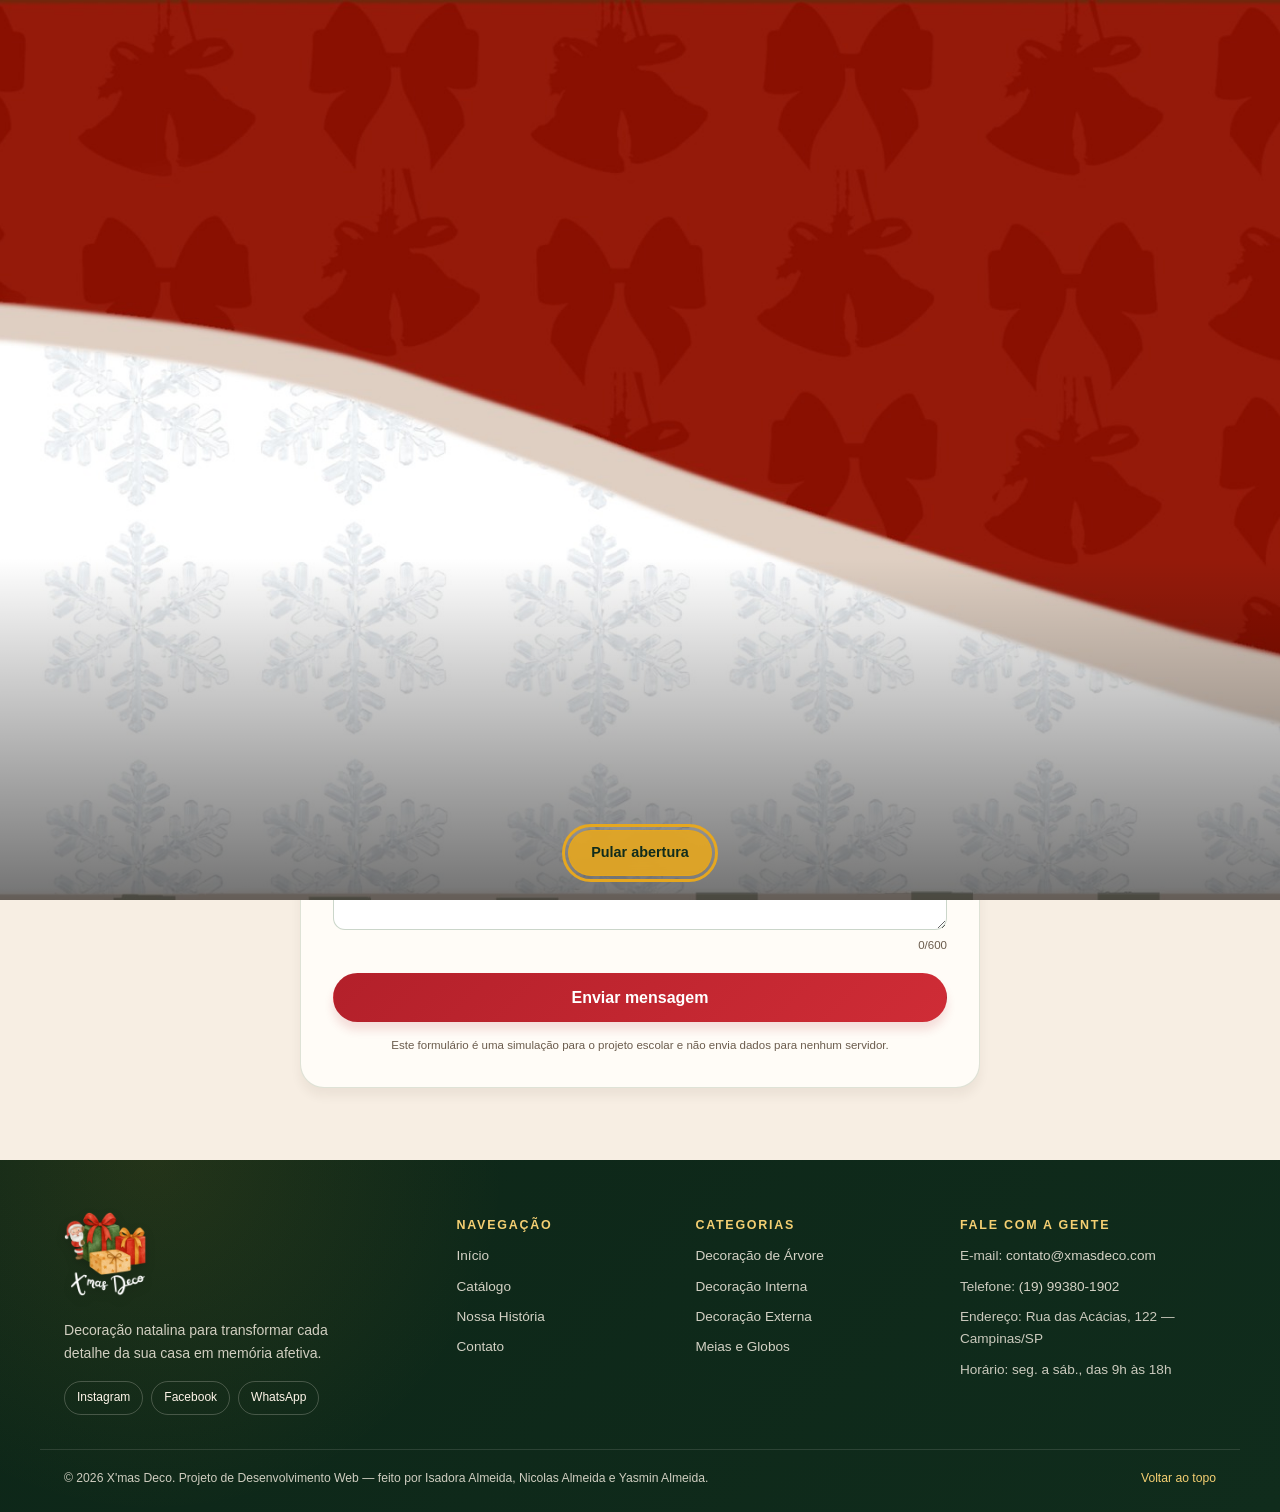
<file: html/contato.html>
<!DOCTYPE html>
<html lang="pt-BR">
<head>
    <meta charset="UTF-8">
    <meta name="viewport" content="width=device-width, initial-scale=1.0">
    <meta name="description" content="Fale com a X'mas Deco: envie uma mensagem sobre nossos produtos de decoração natalina.">
    <meta name="theme-color" content="#476c40">
    <title>Contato | X'mas Deco</title>
    <link rel="icon" href="../img/logo.png" type="image/png">
    <link rel="stylesheet" href="../css/style.css">
    <link rel="stylesheet" href="../css/responsividade.css">

    <noscript><style>.intro-video { display: none !important; }</style></noscript>
</head>

<body class="pagina-interna">

    <!-- Abertura em vídeo: cobre a tela inteira em qualquer dispositivo -->
    <div class="intro-video" id="introVideo" role="dialog" aria-modal="true" aria-label="Abertura de Natal">
        <video class="intro-video-midia" id="introVideoMidia" playsinline muted preload="auto" poster="../img/fundocontainerpropaganda.png">
            <source src="../video-entrada/animacaopapainoel.mp4" type="video/mp4">
        </video>
        <div class="intro-video-controles">
            <button class="intro-video-pular" id="introVideoPular" type="button">Pular abertura</button>
        </div>
    </div>


    <a class="link-pular" href="#conteudo">Pular para o conteúdo</a>

    <header class="site-nav" id="topo">
        <div class="top-bar">
            <div class="top-bar-conteudo">
                <span class="top-frase">Decoração natalina artesanal desde 2014</span>
                <span class="contador-natal" id="contadorNatal">Carregando contador...</span>
            </div>
        </div>

        <nav class="nav-container" aria-label="Navegação principal">
            <a class="logo-link" href="index.html" aria-label="X'mas Deco — início">
                <img src="../img/logo.png" alt="Logo da X'mas Deco" class="logo">
            </a>

            <button class="nav-toggle" type="button" aria-expanded="false" aria-controls="menuPrincipal" aria-label="Abrir menu">
                <span></span><span></span><span></span>
            </button>

            <div class="nav-links" id="menuPrincipal">
                <a href="index.html">Início</a>
                <a href="index.html#catalogo">Catálogo</a>
                <a href="index.html#sobre">Nossa História</a>
                <a href="contato.html">Contato</a>
            </div>

            <form class="search-form" id="searchForm" role="search" action="#" method="get">
                <label class="sr-only" for="searchInput">Pesquisar produtos</label>
                <input type="search" id="searchInput" name="termo" placeholder="Pesquisar produtos..." autocomplete="off">
                <button type="submit" aria-label="Buscar produtos">
                    <svg width="18" height="18" viewBox="0 0 24 24" fill="none" stroke="currentColor" stroke-width="2" stroke-linecap="round" aria-hidden="true"><circle cx="11" cy="11" r="7"></circle><line x1="16.5" y1="16.5" x2="21" y2="21"></line></svg>
                </button>
            </form>

            <div class="nav-acoes">
                <button class="icone-nav carrinho-botao" id="btnCarrinho" type="button" aria-label="Abrir carrinho - 0 item(ns)">
                    <svg width="18" height="18" viewBox="0 0 24 24" fill="none" stroke="currentColor" stroke-width="2" stroke-linecap="round" stroke-linejoin="round" aria-hidden="true"><circle cx="9" cy="20" r="1.5"></circle><circle cx="18" cy="20" r="1.5"></circle><path d="M2 3h3l2.6 12.5a1.5 1.5 0 0 0 1.5 1.2h8.9a1.5 1.5 0 0 0 1.5-1.2L21.5 7H6"></path></svg>
                    <span class="carrinho-contador" data-carrinho-contador>0</span>
                </button>
            </div>
        </nav>
    </header>

    <main id="conteudo">
        <section class="secao secao-contato" aria-labelledby="tituloContato">
            <div class="contato-unico">
                <h1 class="titulo-pagina">Contato</h1>
                <p class="secao-descricao" style="text-align:center;margin-bottom:28px">Entre em contato conosco para mais informações sobre nossos produtos e serviços de decoração natalina.</p>

                <div class="card-formulario">
                    <h2 id="tituloContato">Envie uma mensagem</h2>
                    <p class="form-intro">Os campos marcados com <span class="obrigatorio" aria-hidden="true">*</span> são obrigatórios.</p>

                    <form id="formContato" novalidate>
                        <div class="campo">
                            <label for="nome">Nome <span class="obrigatorio" aria-hidden="true">*</span></label>
                            <input type="text" id="nome" name="nome" placeholder="Como podemos chamar você?" autocomplete="name" required>
                            <span class="mensagem-erro" data-erro-para="nome" role="alert"></span>
                        </div>

                        <div class="campo-duplo">
                            <div class="campo">
                                <label for="email">E-mail <span class="obrigatorio" aria-hidden="true">*</span></label>
                                <input type="email" id="email" name="email" placeholder="nome@exemplo.com" autocomplete="email" required>
                                <span class="mensagem-erro" data-erro-para="email" role="alert"></span>
                            </div>

                            <div class="campo">
                                <label for="telefone">Telefone <span class="opcional">(opcional)</span></label>
                                <input type="tel" id="telefone" name="telefone" placeholder="(19) 99999-9999" autocomplete="tel">
                                <span class="mensagem-erro" data-erro-para="telefone" role="alert"></span>
                            </div>
                        </div>

                        <div class="campo">
                            <label for="assunto">Assunto <span class="obrigatorio" aria-hidden="true">*</span></label>
                            <select id="assunto" name="assunto" required>
                                <option value="">Escolha um assunto</option>
                                <option value="duvida">Dúvida sobre um produto</option>
                                <option value="pedido">Acompanhar pedido</option>
                                <option value="orcamento">Orçamento para decoração</option>
                                <option value="troca">Troca ou devolução</option>
                                <option value="parceria">Parceria ou revenda</option>
                                <option value="outro">Outro assunto</option>
                            </select>
                            <span class="mensagem-erro" data-erro-para="assunto" role="alert"></span>
                        </div>

                        <div class="campo">
                            <label for="mensagem">Mensagem <span class="obrigatorio" aria-hidden="true">*</span></label>
                            <textarea id="mensagem" name="mensagem" rows="6" maxlength="600" placeholder="Conte para a gente o que você precisa..." required></textarea>
                            <div class="campo-rodape">
                                <span class="mensagem-erro" data-erro-para="mensagem" role="alert"></span>
                                <span class="contador-caracteres" id="contadorMensagem">0/600</span>
                            </div>
                        </div>

                        <button class="btn btn-primario btn-bloco btn-grande" type="submit">Enviar mensagem</button>

                        <div class="form-retorno" id="formRetorno" role="status" aria-live="polite"></div>
                        <p class="form-aviso">Este formulário é uma simulação para o projeto escolar e não envia dados para nenhum servidor.</p>
                    </form>
                </div>
            </div>
        </section>
    </main>

    <footer class="site-footer">
        <div class="footer-grid">
            <div class="footer-marca">
                <img src="../img/logo.png" alt="Logo da X'mas Deco" class="footer-logo">
                <p>Decoração natalina para transformar cada detalhe da sua casa em memória afetiva.</p>
                <div class="footer-social">
                    <a href="https://www.instagram.com/xmasdeco" target="_blank" rel="noopener" aria-label="Instagram da X'mas Deco">Instagram</a>
                    <a href="https://www.facebook.com/xmasdeco" target="_blank" rel="noopener" aria-label="Facebook da X'mas Deco">Facebook</a>
                    <a aria-label="WhatsApp da X'mas Deco">WhatsApp</a>
                </div>
            </div>

            <div class="footer-col">
                <h3>Navegação</h3>
                <ul>
                    <li><a href="index.html">Início</a></li>
                    <li><a href="index.html#catalogo">Catálogo</a></li>
                    <li><a href="index.html#sobre">Nossa História</a></li>
                    <li><a href="contato.html">Contato</a></li>
                </ul>
            </div>

            <div class="footer-col">
                <h3>Categorias</h3>
                <ul>
                    <li><a href="decoarvore.html">Decoração de Árvore</a></li>
                    <li><a href="interno.html">Decoração Interna</a></li>
                    <li><a href="externo.html">Decoração Externa</a></li>
                    <li><a href="meias-e-globos.html">Meias e Globos</a></li>
                </ul>
            </div>

            <div class="footer-col">
                <h3>Fale com a gente</h3>
                <ul class="footer-contato">
                    <li>E-mail: <a href="mailto:contato@xmasdeco.com">contato@xmasdeco.com</a></li>
                    <li>Telefone: <a href="tel:+5519993801902">(19) 99380-1902</a></li>
                    <li>Endereço: Rua das Acácias, 122 — Campinas/SP</li>
                    <li>Horário: seg. a sáb., das 9h às 18h</li>
                </ul>
            </div>
        </div>

        <div class="footer-base">
            <p>© <span data-ano>2026</span> X'mas Deco. Projeto de Desenvolvimento Web — feito por Isadora Almeida, Nicolas Almeida e Yasmin Almeida.</p>
            <p><a href="#topo">Voltar ao topo</a></p>
        </div>
    </footer>

    <div class="music-controls" aria-label="Controles de música">
        <button id="btnTocar" class="music-button" type="button" aria-label="Tocar música" title="Tocar música">▶</button>
        <button id="btnParar" class="music-button" type="button" aria-label="Parar música" title="Parar música">■</button>
    </div>

    <button id="btnInicio" class="voltar-inicio" type="button" aria-label="Voltar ao início" title="Voltar ao topo">↑</button>

    <audio id="musicaNatal" loop preload="none">
        <source src="../audio/snowmansia.mp3" type="audio/mpeg">
        Seu navegador não suporta áudio.
    </audio>

    <script src="../js/produtos.js"></script>
    <script src="../js/catalogo.js"></script>
    <script src="../js/script.js"></script>
</body>
</html>
</file>
<file: css/style.css>
/* =========================================================================
   X'MAS DECO — ESTILOS GERAIS
   -------------------------------------------------------------------------
   Organização:
   1. Variáveis e base          7. Produtos
   2. Utilitários               8. Carrossel de ofertas
   3. Topo e navegação          9. Páginas internas
   4. Botões                   10. Sobre, ofertas, contato e créditos
   5. Carrossel principal      11. Carrinho, modal e aviso
   6. Categorias               12. Rodapé e animações
   ========================================================================= */

/* ============================ 1. VARIÁVEIS E BASE ============================ */

:root {
    --verde-oliva-escura: #476c40;
    --verde-escuro: #1c4115;
    --verde-profundo: #102c1c;
    --verde: #0a7a19;
    --vermelho-natal: #b3202a;
    --vermelho-escuro: #8f1720;
    --dourado: #e6a71f;
    --dourado-claro: #f4cf72;
    --creme: #fff6ea;
    --creme-2: #f7eee3;
    --branco: #ffffff;
    --texto: #302820;
    --texto-suave: #6b5c4d;
    --borda: rgba(71, 108, 64, 0.18);
    --sombra-suave: 0 8px 11px rgba(45, 34, 22,0.06);
    --sombra-media: 0 14px 20px rgba(45, 34, 22,0.09);
    --sombra-forte: 0 24px 35px rgba(16, 44, 28,0.14);
    --raio: 14px;
    --raio-grande: 24px;
    --transicao: 0.3s cubic-bezier(0.22, 0.61, 0.36, 1);
    --fonte-titulo: Georgia, "Times New Roman", serif;
    --fonte-texto: "Segoe UI", Arial, Helvetica, sans-serif;
}

*,
*::before,
*::after {
    box-sizing: border-box;
}

html {
    scroll-behavior: smooth;
    -webkit-text-size-adjust: 100%;
}

body {
    min-height: 100vh;
    margin: 0;
    color: var(--texto);
    background-color: var(--creme-2);
    background-image: url("../img/fundohome.png");
    background-size: cover;
    background-position: center;
    background-attachment: fixed;
    background-repeat: no-repeat;
    font-family: var(--fonte-texto);
    font-size: 16px;
    line-height: 1.65;
    overflow-x: hidden;
}

body.sem-scroll {
    overflow: hidden;
}

h1, h2, h3, h4 {
    font-family: var(--fonte-titulo);
    line-height: 1.2;
    color: var(--verde-profundo);
}

p {
    margin: 0 0 1rem;
}

a {
    color: var(--verde-oliva-escura);
    text-underline-offset: 3px;
}

img {
    max-width: 100%;
}

button,
input,
select,
textarea {
    font: inherit;
}

button {
    cursor: pointer;
}

::selection {
    background: var(--dourado);
    color: var(--verde-profundo);
}

:focus-visible {
    outline: 3px solid var(--dourado);
    outline-offset: 3px;
}

/* ============================ 2. UTILITÁRIOS ============================ */

.sr-only {
    position: absolute;
    width: 1px;
    height: 1px;
    padding: 0;
    margin: -1px;
    overflow: hidden;
    clip: rect(0, 0, 0, 0);
    white-space: nowrap;
    border: 0;
}

.link-pular {
    position: absolute;
    top: -60px;
    left: 16px;
    z-index: 999;
    padding: 10px 18px;
    border-radius: 0 0 8px 8px;
    background: var(--dourado);
    color: var(--verde-profundo);
    font-weight: 700;
    text-decoration: none;
    transition: top var(--transicao);
}

.link-pular:focus {
    top: 0;
}

.centro {
    text-align: center;
}

.secao {
    width: min(1200px, 100%);
    margin: 0 auto;
    padding: 72px 24px;
}

.secao-cabecalho {
    max-width: 680px;
    margin: 0 auto 42px;
    text-align: center;
}

.secao-sobretitulo {
    display: inline-block;
    margin-bottom: 10px;
    color: var(--vermelho-natal);
    font-size: 0.78rem;
    font-weight: 800;
    letter-spacing: 0.18em;
    text-transform: uppercase;
}

.secao-titulo {
    position: relative;
    margin: 0 0 14px;
    font-size: clamp(1.8rem, 3.2vw, 2.6rem);
    letter-spacing: -0.01em;
}

.secao-titulo::after {
    content: "";
    display: block;
    width: 64px;
    height: 4px;
    margin: 16px auto 0;
    border-radius: 99px;
    background: linear-gradient(90deg, var(--dourado), var(--vermelho-natal));
}

.secao-cabecalho .secao-titulo::after {
    margin-inline: auto;
}

.secao-descricao {
    margin: 0;
    color: var(--texto-suave);
    font-size: 1.05rem;
}

/* Revelação suave ao rolar */
.revelar {
    opacity: 0;
    transform: translateY(26px);
    transition: opacity 0.75s ease, transform 0.75s cubic-bezier(0.22, 0.61, 0.36, 1);
    will-change: opacity, transform;
}

.revelar.visivel {
    opacity: 1;
    transform: none;
}

/* ============================ 3. TOPO E NAVEGAÇÃO ============================ */

.top-bar {
    background: linear-gradient(90deg, var(--verde-profundo), var(--verde-escuro), var(--verde-profundo));
    color: var(--creme);
    font-size: 0.82rem;
}

.top-bar-conteudo {
    display: flex;
    align-items: center;
    justify-content: space-between;
    gap: 16px;
    width: min(1400px, 100%);
    margin: 0 auto;
    padding: 7px 24px;
}

.top-frase {
    letter-spacing: 0.03em;
    opacity: 0.9;
}

.contador-natal {
    color: var(--dourado-claro);
    font-weight: 700;
    white-space: nowrap;
}

.site-nav {
    position: sticky;
    top: 0;
    z-index: 60;
    width: 100%;
    background: linear-gradient(120deg, #3f6239 0%, var(--verde-oliva-escura) 45%, #355631 100%);
    box-shadow: 0 3px 7px rgba(16, 44, 28,0.09);
    transition: box-shadow var(--transicao), background var(--transicao);
}

.site-nav.rolada {
    box-shadow: 0 10px 14px rgba(16, 44, 28,0.17);
}

.nav-container {
    display: flex;
    align-items: center;
    justify-content: space-between;
    gap: 18px;
    width: min(1400px, 100%);
    min-height: 78px;
    margin: 0 auto;
    padding: 8px 24px;
}

.logo-link {
    display: flex;
    flex: 0 0 auto;
    align-items: center;
    transition: transform var(--transicao);
}

.logo-link:hover {
    transform: rotate(-2deg) scale(1.04);
}

.logo {
    display: block;
    width: 66px;
    height: auto;
    filter: drop-shadow(0 3px 3px rgba(0, 0, 0,0.12));
}

.nav-toggle {
    display: none;
    width: 44px;
    height: 44px;
    padding: 11px;
    border: 1px solid rgba(255, 246, 234, 0.35);
    border-radius: 10px;
    background: transparent;
    color: var(--creme);
}

.nav-toggle span {
    display: block;
    width: 100%;
    height: 2px;
    margin: 4px 0;
    border-radius: 99px;
    background: currentColor;
    transition: transform var(--transicao), opacity var(--transicao);
}

.nav-toggle.aberto span:nth-child(1) {
    transform: translateY(6px) rotate(45deg);
}

.nav-toggle.aberto span:nth-child(2) {
    opacity: 0;
}

.nav-toggle.aberto span:nth-child(3) {
    transform: translateY(-6px) rotate(-45deg);
}

.nav-links {
    display: flex;
    align-items: center;
    justify-content: center;
    flex-wrap: wrap;
    gap: 2px;
}

.nav-links a {
    position: relative;
    padding: 9px 12px;
    border-radius: 8px;
    color: var(--creme);
    font-size: 0.98rem;
    font-weight: 600;
    text-decoration: none;
    transition: color var(--transicao), background var(--transicao);
}

.nav-links a::after {
    content: "";
    position: absolute;
    left: 12px;
    right: 12px;
    bottom: 4px;
    height: 2px;
    border-radius: 99px;
    background: var(--dourado);
    transform: scaleX(0);
    transform-origin: center;
    transition: transform var(--transicao);
}

/* CORREÇÃO (guia, seção 14): o destaque da navbar só aparece com o mouse
   realmente sobre o link. No xmas-deco a classe .ativo (aplicada pelo JS ao
   link da página atual) e o :focus-visible compartilhavam este estilo, e por
   isso o botão ficava "em hover" sem o cursor. Agora só :hover (em
   dispositivos com mouse) ativa o efeito; o foco por teclado usa apenas o
   contorno padrão. */
@media (hover: hover) and (pointer: fine) {
    .nav-links a:hover {
        color: var(--branco);
        background: rgba(255, 255, 255, 0.08);
    }

    .nav-links a:hover::after {
        transform: scaleX(1);
    }
}

.search-form {
    display: flex;
    flex: 0 1 270px;
    align-items: center;
    gap: 6px;
    min-width: 0;
}

.search-form input {
    width: 100%;
    min-width: 0;
    padding: 9px 13px;
    border: 1px solid rgba(255, 246, 234, 0.55);
    border-radius: 99px;
    background: rgba(255, 246, 234, 0.96);
    color: var(--texto);
    font-size: 0.9rem;
    transition: box-shadow var(--transicao), border-color var(--transicao);
}

.search-form input:focus {
    border-color: var(--dourado);
    outline: none;
    box-shadow: 0 0 0 3px rgba(230, 167, 31, 0.35);
}

.search-form button {
    display: grid;
    flex: 0 0 auto;
    width: 38px;
    height: 38px;
    place-items: center;
    border: 1px solid rgba(255, 255, 255, 0.25);
    border-radius: 50%;
    background: var(--verde-profundo);
    color: var(--creme);
    font-size: 0.95rem;
    transition: background var(--transicao), transform var(--transicao);
}

.search-form button:hover {
    background: var(--vermelho-natal);
    transform: scale(1.06);
}

.nav-acoes {
    display: flex;
    flex: 0 0 auto;
    align-items: center;
    gap: 8px;
}

.icone-nav {
    position: relative;
    display: inline-flex;
    align-items: center;
    gap: 6px;
    min-height: 40px;
    padding: 7px 12px;
    border: 1px solid rgba(255, 246, 234, 0.3);
    border-radius: 99px;
    background: rgba(255, 255, 255, 0.08);
    color: var(--creme);
    font-size: 0.82rem;
    font-weight: 600;
    transition: background var(--transicao), transform var(--transicao), border-color var(--transicao);
}

.icone-nav:hover {
    background: rgba(255, 255, 255, 0.18);
    border-color: var(--dourado);
    transform: translateY(-2px);
}

.icone-nav.ativo {
    background: rgba(230, 167, 31, 0.22);
    border-color: var(--dourado);
}

.carrinho-botao {
    padding-inline: 13px;
    font-size: 1.05rem;
}

.carrinho-contador {
    display: grid;
    min-width: 22px;
    height: 22px;
    padding: 0 5px;
    place-items: center;
    border-radius: 99px;
    background: var(--vermelho-natal);
    color: var(--branco);
    font-size: 0.72rem;
    font-weight: 800;
    line-height: 1;
}

.carrinho-botao.pulsar {
    animation: pulsarCarrinho 0.55s ease;
}

/* ============================ 4. BOTÕES ============================ */

.btn {
    display: inline-flex;
    align-items: center;
    justify-content: center;
    gap: 8px;
    padding: 11px 20px;
    border: 1px solid transparent;
    border-radius: 99px;
    font-size: 0.94rem;
    font-weight: 700;
    line-height: 1.2;
    text-align: center;
    text-decoration: none;
    cursor: pointer;
    transition: background var(--transicao), color var(--transicao), transform var(--transicao), box-shadow var(--transicao), border-color var(--transicao);
}

.btn:hover {
    transform: translateY(-2px);
}

.btn:active {
    transform: translateY(0) scale(0.99);
}

.btn-primario {
    background: linear-gradient(135deg, var(--vermelho-natal), #cf2c36);
    color: var(--branco);
    box-shadow: 0 8px 10px rgba(179, 32, 42,0.14);
}

.btn-primario:hover {
    background: linear-gradient(135deg, var(--vermelho-escuro), var(--vermelho-natal));
    box-shadow: 0 12px 13px rgba(179, 32, 42,0.18);
}

.btn-fantasma {
    border-color: var(--verde-oliva-escura);
    background: transparent;
    color: var(--verde-profundo);
}

.btn-fantasma:hover {
    background: var(--verde-oliva-escura);
    color: var(--creme);
}

.btn-claro {
    background: var(--creme);
    color: var(--verde-profundo);
    box-shadow: 0 8px 10px rgba(0, 0, 0,0.09);
}

.btn-claro:hover {
    background: var(--dourado);
    color: var(--verde-profundo);
}

.btn-grande {
    padding: 14px 28px;
    font-size: 1rem;
}

.btn-bloco {
    width: 100%;
}

/* ============================ 5. CARROSSEL PRINCIPAL ============================ */

.banner-carousel-container {
    position: relative;
    isolation: isolate;
    width: 100%;
    min-height: 540px;
    overflow: hidden;
    background: var(--verde-profundo);
}

.fundo-fixo {
    position: absolute;
    inset: 0;
    z-index: 0;
    background-image: url("../img/fundocontainerpropaganda.png");
    background-size: cover;
    background-position: center;
    background-repeat: no-repeat;
    pointer-events: none;
}

.fundo-fixo::after {
    content: "";
    position: absolute;
    inset: 0;
    background:
        radial-gradient(circle at 50% 45%, rgba(255, 255, 255, 0.3), transparent 60%),
        linear-gradient(180deg, rgba(16, 44, 28, 0.08), rgba(16, 44, 28, 0.22));
}

.carousel-track {
    position: relative;
    z-index: 1;
    display: flex;
    width: 100%;
    min-height: 540px;
    overflow-x: auto;
    overflow-y: hidden;
    scroll-snap-type: x mandatory;
    scroll-behavior: smooth;
    scrollbar-width: none;
    -webkit-overflow-scrolling: touch;
}

.carousel-track::-webkit-scrollbar {
    display: none;
}

.carousel-slide {
    position: relative;
    display: flex;
    flex: 0 0 100%;
    min-width: 100%;
    min-height: 540px;
    align-items: center;
    justify-content: center;
    overflow: hidden;
    scroll-snap-align: start;
}

.slide-content {
    position: relative;
    z-index: 2;
    display: flex;
    align-items: center;
    justify-content: center;
    width: 100%;
    min-height: 540px;
    padding: 18px 70px;
}

.imagem-parallax {
    position: relative;
    z-index: 3;
    display: flex;
    width: 100%;
    align-items: center;
    justify-content: center;
    will-change: transform;
}

.santa-img {
    display: block;
    width: min(880px, 90%);
    height: auto;
    object-fit: contain;
    filter: drop-shadow(0 18px 32px rgba(45, 20, 12, 0.18));
}

.botao-seta {
    position: absolute;
    top: 50%;
    z-index: 7;
    display: grid;
    width: 48px;
    height: 48px;
    place-items: center;
    transform: translateY(-50%);
    border: 1px solid rgba(255, 255, 255, 0.35);
    border-radius: 50%;
    background: rgba(28, 65, 21, 0.86);
    color: var(--creme);
    font-size: 1.7rem;
    line-height: 1;
    cursor: pointer;
    backdrop-filter: blur(4px);
    transition: background var(--transicao), transform var(--transicao);
}

.botao-seta:hover {
    background: var(--vermelho-natal);
    transform: translateY(-50%) scale(1.08);
}

.prev-btn {
    left: 18px;
}

.next-btn {
    right: 18px;
}

.hero-dots {
    bottom: 18px;
}

.carrossel-dots {
    position: absolute;
    left: 50%;
    bottom: 14px;
    z-index: 8;
    display: flex;
    gap: 9px;
    transform: translateX(-50%);
}

.dot {
    width: 11px;
    height: 11px;
    padding: 0;
    border: 1px solid rgba(255, 255, 255, 0.65);
    border-radius: 50%;
    background: rgba(255, 255, 255, 0.4);
    cursor: pointer;
    transition: background var(--transicao), transform var(--transicao);
}

.dot.active {
    background: var(--dourado);
    border-color: var(--dourado);
    transform: scale(1.25);
}

/* --- Neve dentro do carrossel --- */

#neve-carrossel {
    position: absolute;
    inset: 0;
    z-index: 5;
    overflow: hidden;
    opacity: 0;
    pointer-events: none;
    transition: opacity 0.45s ease;
}

#neve-carrossel.ativa {
    opacity: 1;
}

.floco-neve {
    position: absolute;
    top: -30px;
    color: #ffffff;
    line-height: 1;
    text-shadow: 0 0 8px rgba(255, 255, 255, 0.75);
    pointer-events: none;
    user-select: none;
    animation-name: quedaNeve;
    animation-timing-function: linear;
    animation-fill-mode: forwards;
}

/* ============================ 6. CATEGORIAS ============================ */

.faixa-vantagens {
    background: linear-gradient(90deg, var(--verde-profundo), var(--verde-escuro));
    color: var(--creme);
}

.vantagens-grid {
    display: grid;
    grid-template-columns: repeat(4, minmax(0, 1fr));
    gap: 0;
    width: min(1200px, 100%);
    margin: 0 auto;
    padding: 22px 24px;
}

.vantagem {
    display: flex;
    align-items: center;
    gap: 14px;
    padding: 12px 22px;
    border-right: 1px solid rgba(255, 246, 234, 0.16);
}

.vantagem:last-child {
    border-right: 0;
}

.vantagem-icone {
    display: grid;
    flex: 0 0 auto;
    width: 46px;
    height: 46px;
    place-items: center;
    border-radius: 50%;
    background: rgba(230, 167, 31, 0.16);
    font-size: 1.4rem;
}

.vantagem h2 {
    margin: 0 0 2px;
    color: var(--creme);
    font-family: var(--fonte-texto);
    font-size: 0.95rem;
}

.vantagem p {
    margin: 0;
    color: rgba(255, 246, 234, 0.72);
    font-size: 0.8rem;
}

.secao-categorias {
    padding-bottom: 40px;
}

.grade-categorias {
    display: grid;
    grid-template-columns: repeat(5, minmax(0, 1fr));
    gap: 22px;
}

.botao-categoria {
    display: flex;
    flex-direction: column;
    align-items: center;
    padding: 14px 14px 20px;
    border: 1px solid var(--borda);
    border-radius: var(--raio-grande);
    background: rgba(255, 252, 247, 0.94);
    text-align: center;
    text-decoration: none;
    box-shadow: 0 6px 9px rgba(45, 34, 22,0.04);
    transition: transform var(--transicao), box-shadow var(--transicao), border-color var(--transicao);
}

.botao-categoria:hover {
    border-color: rgba(230, 167, 31, 0.7);
    box-shadow: var(--sombra-media);
    transform: translateY(-7px);
}

.categoria-figura {
    display: block;
    width: 100%;
    height: 210px;
    margin-bottom: 14px;
    overflow: hidden;
    border-radius: calc(var(--raio-grande) - 7px);
    background: radial-gradient(circle at 50% 30%, #fffdf8, #eadfce);
}

.categoria-figura img {
    display: block;
    width: 100%;
    height: 100%;
    object-fit: cover;
    object-position: center top;
    transition: transform 0.7s cubic-bezier(0.22, 0.61, 0.36, 1);
}

.botao-categoria:hover .categoria-figura img {
    transform: scale(1.07);
}

.titulo-secao {
    display: block;
    margin: 0 0 4px;
    color: var(--verde-profundo);
    font-family: var(--fonte-titulo);
    font-size: 1.02rem;
    font-weight: 700;
    line-height: 1.3;
}

.botao-categoria .titulo-secao::before,
.botao-categoria .titulo-secao::after {
    content: none;
}

.categoria-contagem {
    color: var(--texto-suave);
    font-size: 0.76rem;
    letter-spacing: 0.05em;
    text-transform: uppercase;
}

/* ============================ 7. PRODUTOS ============================ */

.secao-destaques {
    padding-top: 40px;
}

.catalogo-grid {
    display: grid;
    grid-template-columns: repeat(auto-fill, minmax(225px, 1fr));
    gap: 22px;
    width: 100%;
}

.card-produto {
    position: relative;
    display: flex;
    flex-direction: column;
    overflow: hidden;
    border: 1px solid var(--borda);
    border-radius: var(--raio-grande);
    background: #fffcf7;
    box-shadow: 0 5px 8px rgba(45, 34, 22,0.04);
    cursor: pointer;
    transition: transform var(--transicao), box-shadow var(--transicao), border-color var(--transicao);
}

.card-produto:hover,
.card-produto:focus-visible {
    border-color: rgba(230, 167, 31, 0.7);
    box-shadow: var(--sombra-media);
    transform: translateY(-6px);
}

.produto-figura {
    position: relative;
    display: grid;
    height: 200px;
    padding: 14px;
    place-items: center;
    overflow: hidden;
    background: radial-gradient(circle at 50% 35%, #fffefb, #f1e7d8);
}

.produto-img {
    display: block;
    width: 100%;
    height: 100%;
    object-fit: contain;
    transition: transform 0.6s cubic-bezier(0.22, 0.61, 0.36, 1);
}

.card-produto:hover .produto-img {
    transform: scale(1.06);
}

.selo {
    position: absolute;
    top: 12px;
    left: 12px;
    z-index: 2;
    padding: 4px 10px;
    border-radius: 99px;
    color: var(--branco);
    font-size: 0.68rem;
    font-weight: 800;
    letter-spacing: 0.06em;
    text-transform: uppercase;
    box-shadow: 0 4px 5px rgba(0, 0, 0,0.07);
}

.selo-promocao {
    background: var(--vermelho-natal);
}

.selo-destaque {
    background: var(--verde-oliva-escura);
}

.produto-info {
    display: flex;
    flex: 1;
    flex-direction: column;
    gap: 6px;
    padding: 16px 16px 18px;
    text-align: center;
}

.produto-categoria {
    color: var(--texto-suave);
    font-size: 0.68rem;
    font-weight: 700;
    letter-spacing: 0.12em;
    text-transform: uppercase;
}

.produto-nome {
    margin: 0;
    color: var(--verde-profundo);
    font-family: var(--fonte-titulo);
    font-size: 1.02rem;
    line-height: 1.3;
}

.produto-preco {
    margin: 2px 0 4px;
    color: var(--vermelho-natal);
    font-size: 1.14rem;
    font-weight: 800;
}

.produto-preco s {
    margin-right: 5px;
    color: #9a8b7c;
    font-size: 0.82rem;
    font-weight: 500;
}

.btn-comprar {
    margin-top: auto;
    padding: 10px 14px;
    border: 1px solid var(--verde-oliva-escura);
    border-radius: 99px;
    background: transparent;
    color: var(--verde-profundo);
    font-size: 0.85rem;
    font-weight: 700;
    transition: background var(--transicao), color var(--transicao), transform var(--transicao);
}

.btn-comprar:hover {
    background: var(--verde-oliva-escura);
    color: var(--creme);
    transform: translateY(-2px);
}

.mensagem-sem-produtos {
    grid-column: 1 / -1;
    padding: 60px 20px;
    border: 1px dashed var(--borda);
    border-radius: var(--raio-grande);
    background: rgba(255, 252, 247, 0.8);
    text-align: center;
}

.mensagem-sem-produtos h2 {
    margin: 0 0 6px;
    font-size: 1.4rem;
}

.mensagem-sem-produtos p {
    margin: 0;
    color: var(--texto-suave);
}

/* ============================ 8. CARROSSEL DE OFERTAS ============================ */

.secao-promocoes {
    width: 100%;
    max-width: none;
    padding-inline: 24px;
}

.slides-container {
    position: relative;
    width: min(1100px, 100%);
    margin: 0 auto;
    overflow: hidden;
    border-radius: var(--raio-grande);
    background-color: var(--verde-profundo);
    background-image: url("../img/fundoverde.jpeg");
    background-size: cover;
    background-position: center;
    box-shadow: var(--sombra-forte);
}

.slides {
    display: flex;
    width: 100%;
    transition: transform 0.55s cubic-bezier(0.22, 0.61, 0.36, 1);
}

.slide-item {
    flex: 0 0 100%;
    min-width: 100%;
}

.slide-conteudo {
    display: grid;
    grid-template-columns: minmax(0, 0.9fr) minmax(0, 1.1fr);
    gap: 30px;
    align-items: center;
    min-height: 400px;
    padding: 44px 70px;
}

.slide-imagem {
    display: grid;
    place-items: center;
    padding: 18px;
    border-radius: 20px;
    background: rgba(255, 246, 234, 0.94);
    box-shadow: 0 18px 20px rgba(0, 0, 0,0.12);
}

.slide-item .card-image {
    display: block;
    width: 100%;
    height: 270px;
    object-fit: contain;
    border-radius: 12px;
}

.slide-info {
    color: var(--creme);
}

.slide-etiqueta {
    display: inline-block;
    margin-bottom: 10px;
    padding: 4px 12px;
    border-radius: 99px;
    background: var(--dourado);
    color: var(--verde-profundo);
    font-size: 0.72rem;
    font-weight: 800;
    letter-spacing: 0.08em;
    text-transform: uppercase;
}

.slide-info .card-title {
    margin: 0 0 10px;
    color: var(--branco);
    font-size: clamp(1.5rem, 3vw, 2.2rem);
}

.slide-info p {
    margin: 0 0 18px;
    color: rgba(255, 246, 234, 0.88);
}

.slide-info s {
    color: var(--dourado-claro);
}

.slide-info .btn-claro {
    margin-top: 4px;
}

.btn-carrossel {
    position: absolute;
    top: 50%;
    z-index: 5;
    display: grid;
    width: 46px;
    height: 46px;
    place-items: center;
    transform: translateY(-50%);
    border: 1px solid rgba(255, 255, 255, 0.3);
    border-radius: 50%;
    background: rgba(16, 44, 28, 0.72);
    color: var(--creme);
    font-size: 2rem;
    line-height: 1;
    backdrop-filter: blur(4px);
    transition: background var(--transicao), transform var(--transicao);
}

.btn-carrossel:hover {
    background: var(--vermelho-natal);
    transform: translateY(-50%) scale(1.08);
}

.btn-carrossel.prev {
    left: 16px;
}

.btn-carrossel.next {
    right: 16px;
}

.secao-promocoes .carrossel-dots {
    bottom: 16px;
}

/* ============================ 9. PÁGINAS INTERNAS ============================ */

.page-hero {
    position: relative;
    isolation: isolate;
    overflow: hidden;
    padding: 62px 24px 70px;
    background:
        radial-gradient(circle at 80% 30%, rgba(230, 167, 31, 0.2), transparent 45%),
        linear-gradient(115deg, var(--verde-profundo), var(--verde-oliva-escura));
    color: var(--creme);
}

.page-hero::after {
    content: "";
    position: absolute;
    inset: auto 0 -1px;
    height: 42px;
    background: linear-gradient(180deg, transparent, rgba(247, 238, 227, 0.9));
    pointer-events: none;
}

.page-hero-conteudo {
    position: relative;
    z-index: 2;
    width: min(1200px, 100%);
    margin: 0 auto;
}

.page-hero.compacto {
    padding-block: 48px 58px;
}

.page-hero h1 {
    margin: 6px 0 12px;
    color: var(--branco);
    font-size: clamp(2rem, 4.2vw, 3.3rem);
}

.page-hero p {
    max-width: 620px;
    margin: 0 0 18px;
    color: rgba(255, 246, 234, 0.85);
    font-size: 1.05rem;
}

.page-hero .secao-sobretitulo {
    color: var(--dourado-claro);
}

.page-hero .btn-fantasma {
    border-color: rgba(255, 246, 234, 0.55);
    color: var(--creme);
}

.page-hero .btn-fantasma:hover {
    background: var(--creme);
    color: var(--verde-profundo);
}

.migalhas {
    display: flex;
    flex-wrap: wrap;
    align-items: center;
    gap: 7px;
    margin-bottom: 18px;
    color: rgba(255, 246, 234, 0.7);
    font-size: 0.8rem;
}

.migalhas a {
    color: var(--dourado-claro);
    text-decoration: none;
}

.migalhas a:hover {
    text-decoration: underline;
}

.page-hero-imagem {
    position: absolute;
    top: 50%;
    right: max(2%, calc((100% - 1200px) / 2));
    z-index: 1;
    height: 290px;
    max-width: 300px;
    object-fit: contain;
    transform: translateY(-50%) rotate(-3deg);
    opacity: 0.95;
    filter: drop-shadow(0 20px 15px rgba(0, 0, 0,0.15));
}

.categoria-hero .page-hero-conteudo {
    max-width: 760px;
}

/* --- Catálogo e filtros --- */

.secao-catalogo {
    padding-top: 46px;
}

.catalogo-toolbar {
    display: flex;
    flex-wrap: wrap;
    align-items: center;
    justify-content: space-between;
    gap: 16px;
    margin-bottom: 26px;
    padding: 18px;
    border: 1px solid var(--borda);
    border-radius: var(--raio-grande);
    background: rgba(255, 252, 247, 0.92);
    box-shadow: 0 6px 9px rgba(45, 34, 22,0.03);
}

.filtros {
    display: flex;
    flex-wrap: wrap;
    gap: 8px;
}

.chip {
    padding: 8px 14px;
    border: 1px solid var(--borda);
    border-radius: 99px;
    background: transparent;
    color: var(--verde-profundo);
    font-size: 0.82rem;
    font-weight: 700;
    text-decoration: none;
    transition: background var(--transicao), color var(--transicao), border-color var(--transicao), transform var(--transicao);
}

.chip:hover {
    border-color: var(--verde-oliva-escura);
    background: rgba(71, 108, 64, 0.08);
    transform: translateY(-1px);
}

.chip.ativo {
    border-color: var(--verde-oliva-escura);
    background: var(--verde-oliva-escura);
    color: var(--creme);
}

.catalogo-controles {
    display: flex;
    flex-wrap: wrap;
    align-items: center;
    gap: 10px;
}

.busca-catalogo input,
.ordenar select {
    min-height: 40px;
    padding: 8px 14px;
    border: 1px solid var(--borda);
    border-radius: 99px;
    background: var(--branco);
    color: var(--texto);
    font-size: 0.85rem;
    transition: border-color var(--transicao), box-shadow var(--transicao);
}

.busca-catalogo input {
    min-width: 210px;
}

.busca-catalogo input:focus,
.ordenar select:focus {
    border-color: var(--dourado);
    outline: none;
    box-shadow: 0 0 0 3px rgba(230, 167, 31, 0.25);
}

.resultado-info {
    color: var(--texto-suave);
    font-size: 0.8rem;
    white-space: nowrap;
}

.faixa-ajuda {
    width: 100%;
    padding: 0 24px 72px;
}

.faixa-ajuda-conteudo {
    display: flex;
    align-items: center;
    justify-content: space-between;
    gap: 28px;
    width: min(1200px, 100%);
    margin: 0 auto;
    padding: 34px 38px;
    border-radius: var(--raio-grande);
    background:
        radial-gradient(circle at 88% 10%, rgba(230, 167, 31, 0.25), transparent 40%),
        linear-gradient(120deg, var(--verde-profundo), var(--verde-oliva-escura));
    color: var(--creme);
    box-shadow: var(--sombra-media);
}

.faixa-ajuda-conteudo h2 {
    margin: 0 0 6px;
    color: var(--branco);
    font-size: clamp(1.4rem, 2.6vw, 2rem);
}

.faixa-ajuda-conteudo p {
    max-width: 620px;
    margin: 0;
    color: rgba(255, 246, 234, 0.82);
}

.faixa-ajuda-conteudo .secao-sobretitulo {
    color: var(--dourado-claro);
}

/* ============================ 10. SOBRE, OFERTAS, CONTATO, CRÉDITOS ============================ */

/* --- Sobre --- */

.sobre-grid {
    display: grid;
    grid-template-columns: minmax(0, 1.15fr) minmax(0, 0.85fr);
    gap: 48px;
    align-items: center;
}

.sobre-texto .secao-titulo::after {
    margin-inline: 0;
}

.sobre-texto p {
    color: var(--texto-suave);
}

.sobre-imagem {
    position: relative;
    padding: 14px;
    border-radius: var(--raio-grande);
    background: var(--branco);
    box-shadow: var(--sombra-media);
    transform: rotate(1.5deg);
    transition: transform var(--transicao);
}

.sobre-imagem:hover {
    transform: rotate(0) scale(1.01);
}

.sobre-imagem img {
    display: block;
    width: 100%;
    aspect-ratio: 4 / 5;
    object-fit: cover;
    border-radius: 18px;
}

.sobre-detalhe {
    position: absolute;
    right: -18px;
    bottom: -22px;
    display: flex;
    flex-direction: column;
    align-items: center;
    justify-content: center;
    width: 132px;
    height: 132px;
    padding: 12px;
    border: 4px solid var(--creme-2);
    border-radius: 50%;
    background: linear-gradient(135deg, var(--vermelho-natal), var(--vermelho-escuro));
    color: var(--branco);
    text-align: center;
    box-shadow: var(--sombra-media);
}

.sobre-detalhe strong {
    font-family: var(--fonte-titulo);
    font-size: 2.4rem;
    line-height: 1;
}

.sobre-detalhe span {
    font-size: 0.7rem;
    line-height: 1.25;
}

.valores-grid {
    display: grid;
    grid-template-columns: repeat(3, minmax(0, 1fr));
    gap: 24px;
}

.card-valor {
    padding: 30px 26px;
    border: 1px solid var(--borda);
    border-radius: var(--raio-grande);
    background: rgba(255, 252, 247, 0.94);
    box-shadow: 0 6px 9px rgba(45, 34, 22,0.03);
    transition: transform var(--transicao), box-shadow var(--transicao);
}

.card-valor:hover {
    box-shadow: var(--sombra-media);
    transform: translateY(-6px);
}

.card-valor-icone {
    display: grid;
    width: 54px;
    height: 54px;
    margin-bottom: 16px;
    place-items: center;
    border-radius: 16px;
    background: linear-gradient(135deg, rgba(230, 167, 31, 0.22), rgba(179, 32, 42, 0.14));
    font-size: 1.6rem;
}

.card-valor h3 {
    margin: 0 0 8px;
    font-size: 1.25rem;
}

.card-valor p {
    margin: 0;
    color: var(--texto-suave);
}

.secao-numeros {
    width: 100%;
    max-width: none;
    padding: 44px 24px;
    background:
        radial-gradient(circle at 10% 20%, rgba(230, 167, 31, 0.18), transparent 35%),
        linear-gradient(120deg, var(--verde-profundo), var(--verde-oliva-escura));
}

.numeros-grid {
    display: grid;
    grid-template-columns: repeat(4, minmax(0, 1fr));
    gap: 20px;
    width: min(1100px, 100%);
    margin: 0 auto;
    text-align: center;
}

.numero-item strong {
    display: block;
    color: var(--dourado-claro);
    font-family: var(--fonte-titulo);
    font-size: clamp(2rem, 4vw, 3rem);
    line-height: 1;
}

.numero-item span {
    color: rgba(255, 246, 234, 0.82);
    font-size: 0.82rem;
    letter-spacing: 0.04em;
    text-transform: uppercase;
}

.linha-tempo {
    position: relative;
    max-width: 820px;
    margin: 0 auto;
    padding: 0;
    list-style: none;
}

.linha-tempo::before {
    content: "";
    position: absolute;
    top: 12px;
    bottom: 12px;
    left: 44px;
    width: 2px;
    background: linear-gradient(180deg, var(--dourado), rgba(71, 108, 64, 0.2));
}

.linha-tempo li {
    position: relative;
    display: grid;
    grid-template-columns: 92px 1fr;
    gap: 18px;
    padding-bottom: 28px;
}

.linha-ano {
    position: relative;
    z-index: 1;
    display: grid;
    width: 54px;
    height: 54px;
    place-items: center;
    border: 4px solid var(--creme-2);
    border-radius: 50%;
    background: var(--vermelho-natal);
    color: var(--branco);
    font-family: var(--fonte-titulo);
    font-size: 0.9rem;
    font-weight: 700;
    box-shadow: 0 4px 6px rgba(179, 32, 42,0.12);
}

.linha-tempo h3 {
    margin: 6px 0 4px;
    font-size: 1.2rem;
}

.linha-tempo p {
    margin: 0;
    color: var(--texto-suave);
}

.equipe-grid {
    display: grid;
    grid-template-columns: minmax(0, 0.9fr) minmax(0, 1.1fr);
    gap: 46px;
    align-items: center;
}

.equipe-imagem {
    overflow: hidden;
    border-radius: var(--raio-grande);
    background: var(--verde-profundo);
    box-shadow: var(--sombra-media);
}

.equipe-imagem img {
    display: block;
    width: 100%;
    height: 100%;
    object-fit: cover;
    transition: transform 0.8s ease;
}

.equipe-imagem:hover img {
    transform: scale(1.04);
}

.equipe-conteudo .secao-titulo::after {
    margin-inline: 0;
}

.membros {
    display: grid;
    gap: 12px;
    margin-top: 22px;
}

.membro {
    display: flex;
    align-items: center;
    gap: 14px;
    padding: 13px 16px;
    border: 1px solid var(--borda);
    border-radius: 16px;
    background: rgba(255, 252, 247, 0.9);
    transition: transform var(--transicao), box-shadow var(--transicao);
}

.membro:hover {
    box-shadow: var(--sombra-suave);
    transform: translateX(4px);
}

.membro-avatar {
    display: grid;
    flex: 0 0 auto;
    width: 48px;
    height: 48px;
    place-items: center;
    border-radius: 50%;
    background: linear-gradient(135deg, var(--dourado), var(--vermelho-natal));
    color: var(--branco);
    font-weight: 800;
}

.membro h3 {
    margin: 0;
    font-family: var(--fonte-texto);
    font-size: 0.98rem;
}

.membro p {
    margin: 0;
    color: var(--texto-suave);
    font-size: 0.82rem;
}

/* --- Chamada final --- */

.chamada-final {
    position: relative;
    display: grid;
    grid-template-columns: minmax(0, 1.2fr) minmax(0, 0.8fr);
    align-items: center;
    gap: 20px;
    width: min(1200px, calc(100% - 48px));
    margin: 0 auto 72px;
    overflow: hidden;
    border-radius: var(--raio-grande);
    background:
        radial-gradient(circle at 15% 20%, rgba(230, 167, 31, 0.22), transparent 35%),
        linear-gradient(120deg, var(--verde-profundo), var(--verde-oliva-escura));
    color: var(--creme);
    box-shadow: var(--sombra-forte);
}

.chamada-conteudo {
    padding: 46px 48px;
}

.chamada-conteudo h2 {
    margin: 0 0 10px;
    color: var(--branco);
    font-size: clamp(1.7rem, 3.2vw, 2.5rem);
}

.chamada-conteudo p {
    margin: 0 0 20px;
    color: rgba(255, 246, 234, 0.82);
}

.chamada-conteudo .secao-sobretitulo {
    color: var(--dourado-claro);
}

.chamada-acoes {
    display: flex;
    flex-wrap: wrap;
    gap: 12px;
}

.chamada-acoes .btn-fantasma {
    border-color: rgba(255, 246, 234, 0.55);
    color: var(--creme);
}

.chamada-acoes .btn-fantasma:hover {
    background: var(--creme);
    color: var(--verde-profundo);
}

.chamada-imagem {
    align-self: end;
    width: 100%;
    max-height: 320px;
    object-fit: contain;
    object-position: bottom center;
    opacity: 0.95;
}

/* --- Ofertas --- */

.contagem-caixa {
    display: grid;
    grid-template-columns: minmax(0, 1fr) auto;
    gap: 30px;
    align-items: center;
    padding: 36px 40px;
    border-radius: var(--raio-grande);
    background:
        radial-gradient(circle at 85% 20%, rgba(230, 167, 31, 0.25), transparent 40%),
        linear-gradient(120deg, var(--verde-profundo), var(--verde-oliva-escura));
    color: var(--creme);
    box-shadow: var(--sombra-media);
}

.contagem-texto h2 {
    margin: 0 0 6px;
    color: var(--branco);
    font-size: clamp(1.6rem, 3vw, 2.3rem);
}

.contagem-texto p {
    margin: 0;
    color: rgba(255, 246, 234, 0.8);
}

.contagem-texto .secao-sobretitulo {
    color: var(--dourado-claro);
}

.contador-ofertas {
    display: flex;
    gap: 10px;
}

.tempo-box {
    display: grid;
    min-width: 78px;
    padding: 12px 10px;
    place-items: center;
    border: 1px solid rgba(255, 246, 234, 0.2);
    border-radius: 16px;
    background: rgba(255, 246, 234, 0.1);
    backdrop-filter: blur(4px);
}

.tempo-box strong {
    color: var(--dourado-claro);
    font-family: var(--fonte-titulo);
    font-size: 2rem;
    line-height: 1;
    font-variant-numeric: tabular-nums;
}

.tempo-box span {
    margin-top: 4px;
    color: rgba(255, 246, 234, 0.78);
    font-size: 0.7rem;
    letter-spacing: 0.08em;
    text-transform: uppercase;
}

.ofertas-grid {
    display: grid;
    grid-template-columns: repeat(3, minmax(0, 1fr));
    gap: 24px;
}

.oferta-card {
    display: flex;
    flex-direction: column;
    overflow: hidden;
    border: 1px solid var(--borda);
    border-radius: var(--raio-grande);
    background: #fffcf7;
    box-shadow: 0 6px 9px rgba(45, 34, 22,0.04);
    transition: transform var(--transicao), box-shadow var(--transicao);
}

.oferta-card:hover {
    box-shadow: var(--sombra-media);
    transform: translateY(-6px);
}

.oferta-imagem {
    position: relative;
    display: grid;
    height: 230px;
    padding: 16px;
    place-items: center;
    background: radial-gradient(circle at 50% 35%, #fffefb, #f1e7d8);
}

.oferta-imagem img {
    width: 100%;
    height: 100%;
    object-fit: contain;
    transition: transform 0.6s ease;
}

.oferta-card:hover .oferta-imagem img {
    transform: scale(1.05);
}

.oferta-info {
    display: flex;
    flex: 1;
    flex-direction: column;
    gap: 6px;
    padding: 20px;
}

.oferta-info h3 {
    margin: 0;
    font-size: 1.22rem;
}

.oferta-info p {
    margin: 0;
    color: var(--texto-suave);
    font-size: 0.9rem;
}

.oferta-preco {
    margin-top: auto;
    padding-top: 8px;
    color: var(--vermelho-natal) !important;
    font-size: 1.2rem !important;
    font-weight: 800;
}

.oferta-preco s {
    margin-right: 6px;
    color: #9a8b7c;
    font-size: 0.82rem;
    font-weight: 500;
}

.cupom {
    display: inline-block;
    padding: 2px 10px;
    border: 2px dashed var(--dourado);
    border-radius: 8px;
    color: var(--dourado-claro);
    font-family: var(--fonte-texto);
    letter-spacing: 0.08em;
}

.galeria-grid {
    display: grid;
    grid-template-columns: repeat(3, minmax(0, 1fr));
    gap: 16px;
}

.galeria-item {
    position: relative;
    display: block;
    overflow: hidden;
    padding: 0;
    border: 1px solid var(--borda);
    border-radius: 18px;
    background: var(--creme);
    cursor: zoom-in;
    transition: transform var(--transicao), box-shadow var(--transicao);
}

.galeria-item img {
    display: block;
    width: 100%;
    aspect-ratio: 4 / 3;
    object-fit: cover;
    transition: transform 0.7s cubic-bezier(0.22, 0.61, 0.36, 1);
}

.galeria-item span {
    position: absolute;
    left: 12px;
    bottom: 12px;
    padding: 5px 12px;
    border-radius: 99px;
    background: rgba(16, 44, 28, 0.82);
    color: var(--creme);
    font-size: 0.75rem;
    font-weight: 700;
    letter-spacing: 0.04em;
    backdrop-filter: blur(4px);
}

.galeria-item:hover,
.galeria-item:focus-visible {
    box-shadow: var(--sombra-media);
    transform: translateY(-4px);
}

.galeria-item:hover img {
    transform: scale(1.06);
}

/* --- Lightbox --- */

.lightbox {
    position: fixed;
    inset: 0;
    z-index: 300;
    display: flex;
    align-items: center;
    justify-content: center;
    padding: 70px 90px;
    background: rgba(10, 24, 15, 0.94);
    opacity: 0;
    visibility: hidden;
    transition: opacity var(--transicao), visibility var(--transicao);
}

.lightbox.aberto {
    opacity: 1;
    visibility: visible;
}

.lightbox-figura {
    max-width: min(900px, 100%);
    max-height: 100%;
    margin: 0;
    text-align: center;
}

.lightbox-figura img {
    max-width: 100%;
    max-height: 76vh;
    border-radius: 14px;
    box-shadow: 0 20px 30px rgba(0, 0, 0,0.25);
    animation: surgir 0.35s ease;
}

.lightbox-figura figcaption {
    margin-top: 14px;
    color: var(--creme);
    font-size: 0.9rem;
}

.lightbox-fechar {
    position: absolute;
    top: 18px;
    right: 22px;
    display: grid;
    width: 46px;
    height: 46px;
    place-items: center;
    border: 1px solid rgba(255, 255, 255, 0.35);
    border-radius: 50%;
    background: transparent;
    color: var(--branco);
    font-size: 1.9rem;
    line-height: 1;
    transition: background var(--transicao), transform var(--transicao);
}

.lightbox-fechar:hover {
    background: var(--vermelho-natal);
    transform: rotate(90deg);
}

.lightbox-seta {
    position: absolute;
    top: 50%;
    display: grid;
    width: 50px;
    height: 50px;
    place-items: center;
    transform: translateY(-50%);
    border: 1px solid rgba(255, 255, 255, 0.35);
    border-radius: 50%;
    background: rgba(255, 255, 255, 0.08);
    color: var(--branco);
    font-size: 2rem;
    line-height: 1;
    transition: background var(--transicao);
}

.lightbox-seta:hover {
    background: var(--vermelho-natal);
}

.lightbox-seta.anterior {
    left: 20px;
}

.lightbox-seta.proxima {
    right: 20px;
}

/* --- Contato --- */

.contato-grid {
    display: grid;
    grid-template-columns: minmax(0, 1.15fr) minmax(0, 0.85fr);
    gap: 30px;
    align-items: start;
}

.card-formulario {
    padding: 32px;
    border: 1px solid var(--borda);
    border-radius: var(--raio-grande);
    background: #fffcf7;
    box-shadow: var(--sombra-suave);
}

.card-formulario h2 {
    margin: 0 0 6px;
    font-size: 1.7rem;
}

.form-intro {
    margin: 0 0 22px;
    color: var(--texto-suave);
    font-size: 0.88rem;
}

.obrigatorio {
    color: var(--vermelho-natal);
    font-weight: 800;
}

.opcional {
    color: var(--texto-suave);
    font-size: 0.75rem;
    font-weight: 400;
}

.campo {
    display: flex;
    flex-direction: column;
    gap: 6px;
    margin-bottom: 18px;
}

.campo-duplo {
    display: grid;
    grid-template-columns: repeat(2, minmax(0, 1fr));
    gap: 16px;
}

.campo label {
    color: var(--verde-profundo);
    font-size: 0.84rem;
    font-weight: 700;
}

.campo input,
.campo select,
.campo textarea {
    width: 100%;
    padding: 12px 14px;
    border: 1px solid rgba(71, 108, 64, 0.28);
    border-radius: 12px;
    background: var(--branco);
    color: var(--texto);
    font-size: 0.92rem;
    transition: border-color var(--transicao), box-shadow var(--transicao);
}

.campo textarea {
    min-height: 130px;
    resize: vertical;
}

.campo input::placeholder,
.campo textarea::placeholder {
    color: #a89a8b;
}

.campo input:focus,
.campo select:focus,
.campo textarea:focus {
    border-color: var(--dourado);
    outline: none;
    box-shadow: 0 0 0 3px rgba(230, 167, 31, 0.22);
}

.campo.invalido input,
.campo.invalido select,
.campo.invalido textarea {
    border-color: var(--vermelho-natal);
    background: #fff5f5;
}

.mensagem-erro {
    min-height: 0;
    color: var(--vermelho-natal);
    font-size: 0.76rem;
    line-height: 1.3;
}

.mensagem-erro:empty {
    display: none;
}

.campo-rodape {
    display: flex;
    align-items: flex-start;
    justify-content: space-between;
    gap: 10px;
}

.contador-caracteres {
    margin-left: auto;
    color: var(--texto-suave);
    font-size: 0.72rem;
    white-space: nowrap;
}

.form-retorno {
    display: none;
    margin-top: 16px;
    padding: 14px 16px;
    border-radius: 12px;
    font-size: 0.88rem;
    line-height: 1.5;
}

.form-retorno.sucesso,
.form-retorno.erro {
    display: block;
    animation: surgir 0.35s ease;
}

.form-retorno.sucesso {
    border: 1px solid rgba(10, 122, 25, 0.25);
    background: rgba(10, 122, 25, 0.08);
    color: #145c1e;
}

.form-retorno.erro {
    border: 1px solid rgba(179, 32, 42, 0.25);
    background: rgba(179, 32, 42, 0.07);
    color: var(--vermelho-escuro);
}

.form-aviso {
    margin: 14px 0 0;
    color: var(--texto-suave);
    font-size: 0.72rem;
    text-align: center;
}

.info-contato {
    padding: 32px;
    border-radius: var(--raio-grande);
    background:
        radial-gradient(circle at 90% 5%, rgba(230, 167, 31, 0.2), transparent 35%),
        linear-gradient(145deg, var(--verde-profundo), var(--verde-oliva-escura));
    color: var(--creme);
    box-shadow: var(--sombra-media);
}

.info-contato-topo .secao-sobretitulo {
    color: var(--dourado-claro);
}

.info-contato-topo h2 {
    margin: 0 0 6px;
    color: var(--branco);
    font-size: 1.9rem;
}

.info-contato-topo p {
    color: rgba(255, 246, 234, 0.8);
}

.info-lista {
    display: grid;
    gap: 18px;
    margin: 24px 0;
    padding: 0;
    list-style: none;
}

.info-lista li {
    display: flex;
    gap: 12px;
    align-items: flex-start;
}

.info-icone {
    display: grid;
    flex: 0 0 auto;
    width: 40px;
    height: 40px;
    place-items: center;
    border-radius: 12px;
    background: rgba(255, 246, 234, 0.12);
    font-size: 1.1rem;
}

.info-lista h3 {
    margin: 0 0 2px;
    color: var(--dourado-claro);
    font-family: var(--fonte-texto);
    font-size: 0.8rem;
    letter-spacing: 0.08em;
    text-transform: uppercase;
}

.info-lista p {
    margin: 0;
    color: rgba(255, 246, 234, 0.9);
    font-size: 0.88rem;
}

.info-lista a {
    color: var(--creme);
}

.info-redes {
    display: flex;
    flex-wrap: wrap;
    gap: 10px;
    margin-bottom: 18px;
}

.info-redes .btn-fantasma {
    border-color: rgba(255, 246, 234, 0.45);
    color: var(--creme);
}

.info-redes .btn-fantasma:hover {
    background: var(--creme);
    color: var(--verde-profundo);
}

.info-observacao {
    margin: 0;
    color: rgba(255, 246, 234, 0.6);
    font-size: 0.72rem;
}

.faq-grid {
    display: grid;
    grid-template-columns: repeat(2, minmax(0, 1fr));
    gap: 16px;
}

.faq-item {
    padding: 18px 20px;
    border: 1px solid var(--borda);
    border-radius: 16px;
    background: rgba(255, 252, 247, 0.94);
    transition: box-shadow var(--transicao);
}

.faq-item[open] {
    box-shadow: var(--sombra-suave);
}

.faq-item summary {
    cursor: pointer;
    color: var(--verde-profundo);
    font-weight: 700;
    list-style: none;
}

.faq-item summary::-webkit-details-marker {
    display: none;
}

.faq-item summary::after {
    content: "+";
    float: right;
    margin-left: 10px;
    color: var(--vermelho-natal);
    font-size: 1.2rem;
    line-height: 1;
    transition: transform var(--transicao);
}

.faq-item[open] summary::after {
    content: "−";
}

.faq-item p {
    margin: 10px 0 0;
    color: var(--texto-suave);
    font-size: 0.9rem;
}

/* --- Créditos --- */

.secao-creditos {
    display: grid;
    gap: 24px;
}

.credito-bloco {
    padding: 28px 30px;
    border: 1px solid var(--borda);
    border-radius: var(--raio-grande);
    background: rgba(255, 252, 247, 0.95);
    box-shadow: 0 5px 8px rgba(45, 34, 22,0.03);
}

.credito-bloco h2 {
    margin: 0 0 10px;
    font-size: 1.4rem;
}

.credito-bloco p {
    color: var(--texto-suave);
}

.credito-lista {
    margin: 0;
    padding-left: 20px;
    color: var(--texto-suave);
    font-size: 0.9rem;
}

.credito-lista li {
    margin-bottom: 7px;
}

.credito-lista code {
    padding: 1px 6px;
    border-radius: 5px;
    background: rgba(71, 108, 64, 0.1);
    color: var(--verde-profundo);
    font-size: 0.82rem;
}

.credito-links a {
    color: var(--vermelho-natal);
}

.credito-observacao {
    margin: 0;
    padding: 12px 14px;
    border-left: 3px solid var(--dourado);
    background: rgba(230, 167, 31, 0.08);
    font-size: 0.84rem;
}

/* ============================ 11. CARRINHO, MODAL E AVISO ============================ */

.carrinho-overlay {
    position: fixed;
    inset: 0;
    z-index: 200;
    background: rgba(10, 24, 15, 0.55);
    opacity: 0;
    visibility: hidden;
    transition: opacity var(--transicao), visibility var(--transicao);
}

.carrinho-overlay.visivel {
    opacity: 1;
    visibility: visible;
}

.carrinho-painel {
    position: fixed;
    top: 0;
    right: 0;
    bottom: 0;
    z-index: 210;
    display: flex;
    flex-direction: column;
    width: min(420px, 100%);
    background: var(--creme);
    box-shadow: -20px 0 30px rgba(10, 24, 15,0.15);
    transform: translateX(105%);
    visibility: hidden;
    transition: transform 0.45s cubic-bezier(0.22, 0.61, 0.36, 1), visibility 0.45s;
}

.carrinho-painel.aberto {
    transform: translateX(0);
    visibility: visible;
}

.carrinho-cabecalho {
    display: flex;
    align-items: center;
    justify-content: space-between;
    gap: 16px;
    padding: 22px 22px 18px;
    border-bottom: 1px solid rgba(71, 108, 64, 0.15);
    background: var(--verde-profundo);
    color: var(--creme);
}

.carrinho-sobretitulo {
    font-size: 0.68rem;
    font-weight: 700;
    letter-spacing: 0.16em;
    text-transform: uppercase;
    color: var(--dourado-claro);
}

.carrinho-cabecalho h2 {
    margin: 2px 0 0;
    color: var(--branco);
    font-size: 1.5rem;
}

.carrinho-fechar,
.modal-fechar {
    display: grid;
    width: 40px;
    height: 40px;
    place-items: center;
    border: 1px solid rgba(255, 255, 255, 0.3);
    border-radius: 50%;
    background: transparent;
    color: var(--creme);
    font-size: 1.6rem;
    line-height: 1;
    transition: background var(--transicao), transform var(--transicao);
}

.carrinho-fechar:hover,
.modal-fechar:hover {
    background: var(--vermelho-natal);
    transform: rotate(90deg);
}

.carrinho-mensagem {
    margin: 14px 16px 0;
    padding: 12px 14px;
    border: 1px solid rgba(10, 122, 25, 0.3);
    border-radius: 12px;
    background: rgba(10, 122, 25, 0.08);
    color: #145c1e;
    font-size: 0.82rem;
    line-height: 1.45;
}

.carrinho-mensagem.visivel {
    display: block !important;
    animation: surgir 0.35s ease;
}

.carrinho-itens {
    flex: 1;
    overflow-y: auto;
    padding: 16px;
}

.carrinho-vazio {
    display: flex;
    flex-direction: column;
    align-items: center;
    justify-content: center;
    height: 100%;
    padding: 30px 16px;
    text-align: center;
}

.carrinho-vazio h3 {
    margin: 12px 0 4px;
    font-size: 1.2rem;
}

.carrinho-vazio p {
    margin: 0 0 18px;
    color: var(--texto-suave);
    font-size: 0.88rem;
    max-width: 260px;
}

.carrinho-item {
    display: grid;
    grid-template-columns: 72px 1fr auto;
    gap: 12px;
    align-items: start;
    padding: 12px 0;
    border-bottom: 1px solid rgba(71, 108, 64, 0.12);
    animation: surgir 0.3s ease;
}

.carrinho-item img {
    width: 72px;
    height: 72px;
    padding: 5px;
    border-radius: 10px;
    background: #fff;
    object-fit: contain;
}

.carrinho-item-info {
    display: flex;
    flex-direction: column;
    gap: 3px;
    min-width: 0;
}

.carrinho-item-info h3 {
    margin: 0;
    font-family: var(--fonte-texto);
    font-size: 0.86rem;
    line-height: 1.3;
}

.carrinho-item-info > span {
    color: var(--texto-suave);
    font-size: 0.72rem;
}

.carrinho-item-acoes {
    display: flex;
    flex-wrap: wrap;
    align-items: center;
    gap: 8px;
    margin-top: 4px;
}

.carrinho-item-acoes strong {
    color: var(--vermelho-natal);
    font-size: 0.82rem;
}

.seletor-quantidade {
    display: inline-flex;
    align-items: center;
    overflow: hidden;
    border: 1px solid var(--borda);
    border-radius: 99px;
    background: var(--branco);
}

.seletor-quantidade button {
    display: grid;
    width: 36px;
    height: 36px;
    place-items: center;
    border: 0;
    background: transparent;
    color: var(--verde-profundo);
    font-size: 1.05rem;
    line-height: 1;
    transition: background var(--transicao);
}

.seletor-quantidade button:hover {
    background: rgba(71, 108, 64, 0.12);
}

.seletor-quantidade input,
.seletor-quantidade span {
    display: grid;
    width: 38px;
    place-items: center;
    border: 0;
    background: transparent;
    color: var(--texto);
    font-size: 0.86rem;
    font-weight: 700;
    text-align: center;
    -moz-appearance: textfield;
}

.seletor-quantidade input::-webkit-outer-spin-button,
.seletor-quantidade input::-webkit-inner-spin-button {
    margin: 0;
    -webkit-appearance: none;
}

.seletor-pequeno button {
    width: 28px;
    height: 28px;
    font-size: 0.9rem;
}

.seletor-pequeno span {
    width: 30px;
    font-size: 0.78rem;
}

.carrinho-remover {
    display: grid;
    width: 28px;
    height: 28px;
    place-items: center;
    border: 0;
    border-radius: 50%;
    background: transparent;
    color: #b09f8e;
    font-size: 1.25rem;
    line-height: 1;
    transition: background var(--transicao), color var(--transicao);
}

.carrinho-remover:hover {
    background: rgba(179, 32, 42, 0.1);
    color: var(--vermelho-natal);
}

.carrinho-rodape {
    padding: 18px 20px 22px;
    border-top: 1px solid rgba(71, 108, 64, 0.15);
    background: #fffcf7;
}

.carrinho-total {
    display: flex;
    align-items: center;
    justify-content: space-between;
    gap: 12px;
    margin-bottom: 8px;
    font-size: 0.95rem;
}

.carrinho-total strong {
    color: var(--vermelho-natal);
    font-family: var(--fonte-titulo);
    font-size: 1.5rem;
}

.carrinho-aviso {
    margin: 0 0 12px;
    color: var(--texto-suave);
    font-size: 0.7rem;
}

.carrinho-rodape .btn + .btn {
    margin-top: 8px;
}

/* --- Modal de produto --- */

.modal-produto {
    position: fixed;
    inset: 0;
    z-index: 250;
    display: flex;
    align-items: center;
    justify-content: center;
    padding: 24px;
    opacity: 0;
    visibility: hidden;
    transition: opacity var(--transicao), visibility var(--transicao);
}

.modal-produto.aberto {
    opacity: 1;
    visibility: visible;
}

.modal-fundo {
    position: absolute;
    inset: 0;
    background: rgba(10, 24, 15, 0.62);
    backdrop-filter: blur(3px);
}

.modal-caixa {
    position: relative;
    z-index: 1;
    display: grid;
    grid-template-columns: minmax(0, 0.9fr) minmax(0, 1.1fr);
    width: min(880px, 100%);
    max-height: 92vh;
    overflow: auto;
    border-radius: var(--raio-grande);
    background: var(--creme);
    box-shadow: var(--sombra-forte);
    transform: translateY(18px) scale(0.98);
    transition: transform 0.4s cubic-bezier(0.22, 0.61, 0.36, 1);
}

.modal-produto.aberto .modal-caixa {
    transform: translateY(0) scale(1);
}

.modal-fechar {
    position: absolute;
    top: 14px;
    right: 14px;
    z-index: 3;
    background: var(--verde-profundo);
    color: var(--creme);
    font-size: 1.5rem;
}

.modal-imagem {
    display: grid;
    min-height: 320px;
    padding: 28px;
    place-items: center;
    background: radial-gradient(circle at 50% 40%, #fffefb, #eadfce);
}

.modal-imagem img {
    width: 100%;
    max-height: 420px;
    object-fit: contain;
}

.modal-conteudo {
    display: flex;
    flex-direction: column;
    padding: 36px 32px 30px;
}

.modal-conteudo h2 {
    margin: 4px 0 8px;
    font-size: clamp(1.4rem, 2.6vw, 1.9rem);
}

.modal-preco {
    margin: 0 0 12px;
    color: var(--vermelho-natal);
    font-size: 1.45rem;
    font-weight: 800;
}

.modal-preco s {
    margin-right: 6px;
    color: #9a8b7c;
    font-size: 0.9rem;
    font-weight: 500;
}

.modal-descricao {
    margin: 0 0 20px;
    color: var(--texto-suave);
    font-size: 0.92rem;
}

.modal-compra {
    display: flex;
    flex-wrap: wrap;
    gap: 12px;
    align-items: center;
    margin-top: auto;
}

.modal-frete {
    margin: 16px 0 0;
    color: var(--verde-oliva-escura);
    font-size: 0.78rem;
    font-weight: 600;
}

/* --- Aviso (toast) --- */

.toast {
    position: fixed;
    left: 50%;
    bottom: 26px;
    z-index: 320;
    max-width: min(420px, calc(100% - 32px));
    padding: 13px 20px;
    border-radius: 99px;
    background: var(--verde-profundo);
    color: var(--creme);
    font-size: 0.86rem;
    font-weight: 600;
    text-align: center;
    box-shadow: var(--sombra-media);
    opacity: 0;
    transform: translate(-50%, 18px);
    visibility: hidden;
    transition: opacity var(--transicao), transform var(--transicao), visibility var(--transicao);
}

.toast.visivel {
    opacity: 1;
    transform: translate(-50%, 0);
    visibility: visible;
}

/* ============================ 12. RODAPÉ, MÚSICA E ANIMAÇÕES ============================ */

.site-footer {
    background:
        radial-gradient(circle at 12% 0%, rgba(230, 167, 31, 0.1), transparent 30%),
        linear-gradient(135deg, #0d2618, var(--verde-profundo));
    color: rgba(255, 246, 234, 0.8);
}

.footer-grid {
    display: grid;
    grid-template-columns: 1.4fr 0.8fr 0.9fr 1fr;
    gap: 34px;
    width: min(1200px, 100%);
    margin: 0 auto;
    padding: 52px 24px 34px;
}

.footer-logo {
    width: 84px;
    height: auto;
    margin-bottom: 14px;
    filter: drop-shadow(0 4px 5px rgba(0, 0, 0,0.17));
}

.footer-marca p {
    max-width: 300px;
    margin: 0 0 16px;
    font-size: 0.88rem;
}

.footer-social {
    display: flex;
    flex-wrap: wrap;
    gap: 8px;
}

.footer-social a {
    padding: 6px 12px;
    border: 1px solid rgba(255, 246, 234, 0.22);
    border-radius: 99px;
    color: var(--creme);
    font-size: 0.75rem;
    text-decoration: none;
    transition: background var(--transicao), border-color var(--transicao);
}

.footer-social a:hover {
    border-color: var(--dourado);
    background: rgba(230, 167, 31, 0.15);
}

.footer-col h3 {
    margin: 6px 0 12px;
    color: var(--dourado-claro);
    font-family: var(--fonte-texto);
    font-size: 0.78rem;
    letter-spacing: 0.14em;
    text-transform: uppercase;
}

.footer-col ul {
    margin: 0;
    padding: 0;
    list-style: none;
}

.footer-col li {
    margin-bottom: 8px;
    font-size: 0.85rem;
}

.footer-col a {
    color: rgba(255, 246, 234, 0.82);
    text-decoration: none;
    transition: color var(--transicao), padding-left var(--transicao);
}

.footer-col a:hover {
    color: var(--dourado-claro);
    padding-left: 3px;
}

.footer-contato li {
    color: rgba(255, 246, 234, 0.78);
}

.footer-base {
    display: flex;
    flex-wrap: wrap;
    align-items: center;
    justify-content: space-between;
    gap: 8px 24px;
    width: min(1200px, 100%);
    margin: 0 auto;
    padding: 18px 24px 24px;
    border-top: 1px solid rgba(255, 246, 234, 0.12);
    font-size: 0.76rem;
}

.footer-base p {
    margin: 0;
}

.footer-base a {
    color: var(--dourado-claro);
    text-decoration: none;
}

.footer-base a:hover {
    text-decoration: underline;
}

/* --- Música e voltar ao topo --- */

.music-controls {
    position: fixed;
    bottom: 18px;
    left: 18px;
    z-index: 90;
    display: flex;
    gap: 8px;
}

.music-button {
    display: grid;
    width: 44px;
    height: 44px;
    place-items: center;
    border: 1px solid rgba(255, 255, 255, 0.25);
    border-radius: 50%;
    background: rgba(28, 65, 21, 0.92);
    color: var(--creme);
    font-size: 0.95rem;
    box-shadow: 0 6px 9px rgba(16, 44, 28,0.15);
    backdrop-filter: blur(4px);
    transition: background var(--transicao), transform var(--transicao);
}

.music-button:hover {
    background: var(--vermelho-natal);
    transform: translateY(-3px);
}

.music-button.tocando {
    background: var(--vermelho-natal);
    animation: pulsarMusica 1.8s ease-in-out infinite;
}

.music-button:disabled {
    opacity: 0.45;
    cursor: not-allowed;
    transform: none;
}

.voltar-inicio {
    position: fixed;
    right: 18px;
    bottom: 18px;
    z-index: 90;
    display: grid;
    width: 46px;
    height: 46px;
    place-items: center;
    border: 1px solid rgba(255, 255, 255, 0.25);
    border-radius: 50%;
    background: rgba(179, 32, 42, 0.94);
    color: var(--branco);
    font-size: 1.2rem;
    font-weight: 700;
    box-shadow: 0 6px 9px rgba(16, 44, 28,0.15);
    opacity: 0;
    visibility: hidden;
    transform: translateY(12px);
    transition: opacity var(--transicao), transform var(--transicao), visibility var(--transicao);
}

.voltar-inicio.visivel {
    opacity: 1;
    visibility: visible;
    transform: translateY(0);
}

.voltar-inicio:hover {
    background: var(--vermelho-escuro);
    transform: translateY(-3px);
}

/* --- Keyframes --- */

@keyframes quedaNeve {
    0% {
        transform: translate3d(0, -30px, 0) rotate(0deg);
    }
    100% {
        transform: translate3d(var(--deriva, 20px), 115vh, 0) rotate(220deg);
    }
}

@keyframes flutuarSuave {
    0%, 100% {
        transform: translateY(0);
    }
    50% {
        transform: translateY(-10px);
    }
}

@keyframes pulsarCarrinho {
    0% { transform: scale(1); }
    35% { transform: scale(1.18); }
    70% { transform: scale(0.96); }
    100% { transform: scale(1); }
}

@keyframes pulsarMusica {
    0%, 100% { box-shadow: 0 0 0 0 rgba(179, 32, 42, 0.5); }
    50% { box-shadow: 0 0 0 10px rgba(179, 32, 42, 0); }
}

@keyframes surgir {
    from {
        opacity: 0;
        transform: translateY(10px);
    }
    to {
        opacity: 1;
        transform: translateY(0);
    }
}

@keyframes girarLento {
    to { transform: rotate(360deg); }
}


/* Produtos!*/

.categoria-topo {
    padding-bottom: 8px;
}

.categoria-sub {
    max-width: 640px;
    margin: 0 auto;
    color: var(--texto-suave);
    text-align: center;
}

/* Faixa de resultados da busca da navbar */
.aviso-busca {
    display: flex;
    flex-wrap: wrap;
    align-items: center;
    justify-content: center;
    gap: 6px 16px;
    width: min(1200px, calc(100% - 40px));
    margin: 14px auto 0;
    padding: 12px 16px;
    border: 1px solid var(--borda);
    border-radius: 10px;
    background: rgba(255, 252, 247, 0.92);
    font-family: Arial, sans-serif;
    font-size: 0.92rem;
    text-align: center;
}

.aviso-busca[hidden] {
    display: none;
}

.aviso-limpar {
    font-weight: 700;
}

/* ----- Vitrine (AV2WEB4) ----- */

.catalogo-grid {
    grid-template-columns: repeat(auto-fill, minmax(220px, 1fr));
    gap: 22px;
    width: min(1200px, 100%);
    margin: 0 auto;
    padding: 28px 20px 48px;
    font-family: Arial, sans-serif;
}

.card-produto {
    justify-content: space-between;
    padding: 15px;
    overflow: visible;
    border: 1px solid rgba(179, 32, 42, 0.3);
    border-radius: 10px;
    background: #dfd3c1;
    text-align: center;
    box-shadow: 0 3px 5px rgba(0, 0, 0, 0.04);
    cursor: default;
    transition: transform 0.2s ease, box-shadow 0.2s ease;
}

.card-produto:hover {
    border-color: rgba(179, 32, 42, 0.3);
    transform: translateY(-4px);
    box-shadow: 0 7px 9px rgba(0, 0, 0, 0.07);
}

.produto-img {
    width: 100%;
    height: 170px;
    border-radius: 5px;
    object-fit: contain;
}

.card-produto:hover .produto-img {
    transform: none;
}

.produto-info {
    flex: 0 0 auto;
    gap: 7px;
    margin-top: 12px;
    padding: 0;
}

.produto-categoria {
    color: #777;
    font-size: 0.8rem;
    font-weight: 400;
    letter-spacing: 0;
    text-transform: uppercase;
}

.produto-nome {
    margin: 0;
    color: #333;
    font-family: Arial, sans-serif;
    font-size: 1rem;
}

.produto-preco {
    margin: 0;
    color: var(--vermelho-natal);
    font-size: 1.12rem;
    font-weight: 700;
}

.btn-comprar {
    margin-top: 8px;
    padding: 9px 12px;
    border: 0;
    border-radius: 5px;
    background: var(--vermelho-natal);
    color: #fff;
    font-weight: 700;
}

.btn-comprar:hover {
    background: #8f1720;
    color: #fff;
    transform: none;
}

/* Produto encontrado pela busca */
.produto-encontrado {
    outline: 3px solid var(--dourado);
    outline-offset: 3px;
    animation: destaqueBusca 1.4s ease 2;
}

@keyframes destaqueBusca {
    0%, 100% { transform: translateY(0); }
    50% { transform: translateY(-6px); }
}

/* ============================ 14. AJUSTES DA BASE AV2WEB4 ============================ */
/* Reaplica a estética do AV2WEB4 (carrossel com parallax, linha verde, botões
   de categoria) sobre a navbar, o rodapé, as ofertas e as demais seções
   vindas do xmas-deco. */

/* Evita que âncoras fiquem escondidas atrás da navbar fixa */
#home,
#catalogo,
#sobre,
#acomodacoes {
    scroll-margin-top: 96px;
}

/* ============================ PRIMEIRO CARROSSEL (AV2WEB4) ============================ */

.banner-carousel-container {
    min-height: 460px;
    /* Linha verde de divisão entre o carrossel e o restante da página */
    border-bottom: 8px solid var(--verde-oliva-escura);
    box-shadow: 0 1px 0 rgba(255, 255, 255, 0.6);
}

.carousel-track {
    min-height: 460px;
}

.carousel-slide {
    min-height: 460px;
    align-items: flex-end;
}

.slide-content {
    align-items: flex-end;
    min-height: 630px;
    padding: 0;
}

.imagem-parallax {
    align-items: flex-end;
    flex: 0 0 100%;
    top: 35px;
}

.santa-img {
    width: 800px;
    max-width: none;
    max-height: none;
    object-position: bottom center;
}

/* ============================ BOTÕES DE CATEGORIAS (AV2WEB4) ============================ */

.grade-categorias {
    display: grid;
    grid-template-columns: repeat(2, minmax(0, 1fr));
    gap: 28px;
    width: min(1000px, 100%);
    margin: 38px auto 0;
    padding: 20px;
}

.botao-categoria {
    display: flex;
    flex-direction: column;
    align-items: center;
    justify-content: flex-start;
    min-width: 0;
    padding: 0;
    border: 0;
    border-radius: 0;
    background: transparent;
    box-shadow: none;
    color: var(--dourado);
    text-align: center;
    text-decoration: none;
    transition: transform 0.2s ease;
}

.botao-categoria:hover {
    border-color: transparent;
    box-shadow: none;
    transform: scale(1.04);
}

.botao-categoria img {
    display: block;
    width: min(270px, 100%);
    height: auto;
    margin-bottom: 10px;
    object-fit: contain;
}

.botao-categoria .titulo-secao {
    position: relative;
    margin: 0 0 35px;
    color: var(--vermelho-natal);
    font-family: Arial, sans-serif;
    font-size: 1.08rem;
    font-weight: 700;
    text-align: center;
    text-shadow: 1px 1px 2px rgba(0, 0, 0, 0.2);
}

.botao-categoria .titulo-secao::before {
    content: "\2726";
    margin-right: 10px;
    color: var(--verde-oliva-escura);
    font-size: 20px;
}

.botao-categoria .titulo-secao::after {
    content: "\2726";
    margin-left: 10px;
    color: var(--verde-oliva-escura);
    font-size: 20px;
}

/* ============================ SEÇÕES DE TEXTO SOBRE O FUNDO ============================ */

.secao-sobre,
.secao-valores,
.secao-equipe {
    background: transparent;
}

/* ============================ EQUIPE: AVATARES ============================ */

/* Quadrado vermelho sólido enquanto a imagem (img/image1-3.png) não existir.
   Se a imagem carregar, ela cobre o quadrado; se falhar, o onerror a oculta. */
.membro-avatar {
    flex: 0 0 auto;
    width: 56px;
    height: 56px;
    padding: 0;
    overflow: hidden;
    border-radius: 6px;
    background: #e00000;
}

.membro-avatar img {
    display: block;
    width: 100%;
    height: 100%;
    object-fit: cover;
}

/* ============================ PÁGINA DE CONTATO ============================ */

.contato-unico {
    width: min(680px, 100%);
    margin: 0 auto;
}

.titulo-pagina {
    margin: 0 0 8px;
    color: var(--verde-profundo);
    font-size: clamp(1.8rem, 3.2vw, 2.6rem);
    text-align: center;
}

.titulo-pagina::before,
.titulo-pagina::after {
    content: "\2726";
    color: var(--verde-oliva-escura);
    font-size: 0.6em;
    vertical-align: middle;
}

.titulo-pagina::before {
    margin-right: 12px;
}

.titulo-pagina::after {
    margin-left: 12px;
}

/* ============================ 15. ABERTURA EM VÍDEO ============================ */

.intro-video {
    position: fixed;
    inset: 0;
    z-index: 9999;
    display: grid;
    width: 100vw;
    height: 100vh;
    height: 100dvh;
    place-items: center;
    overflow: hidden;
    background: #000;
    opacity: 1;
    visibility: visible;
    transition: opacity 0.45s ease, visibility 0.45s ease;
}

.intro-video.saindo {
    opacity: 0;
    visibility: hidden;
    pointer-events: none;
}

.intro-video-midia {
    position: absolute;
    inset: 0;
    display: block;
    width: 100%;
    height: 100%;
    background: #000;
    object-fit: cover;
    object-position: center;
}

.intro-video::after {
    content: "";
    position: absolute;
    inset: auto 0 0;
    height: 38%;
    background: linear-gradient(180deg, transparent, rgba(0, 0, 0, 0.55));
    pointer-events: none;
}

.intro-video-controles {
    position: absolute;
    left: 50%;
    bottom: max(24px, env(safe-area-inset-bottom));
    z-index: 2;
    display: flex;
    flex-wrap: wrap;
    justify-content: center;
    gap: 10px;
    width: min(92%, 520px);
    transform: translateX(-50%);
}

.intro-video button {
    min-height: 44px;
    padding: 10px 22px;
    border: 1px solid rgba(255, 246, 234, 0.55);
    border-radius: 99px;
    background: rgba(16, 44, 28, 0.72);
    color: var(--creme);
    font-size: 0.9rem;
    font-weight: 700;
    backdrop-filter: blur(6px);
    transition: background var(--transicao), transform var(--transicao), opacity var(--transicao);
}

.intro-video button:hover {
    background: var(--vermelho-natal);
    transform: translateY(-2px);
}

.intro-video-pular {
    border-color: rgba(230, 167, 31, 0.8) !important;
    background: rgba(230, 167, 31, 0.9) !important;
    color: var(--verde-profundo) !important;
}

.intro-video-pular:hover {
    background: var(--dourado) !important;
}

body.intro-ativa {
    overflow: hidden;
}
</file>
<file: css/responsividade.css>
/* =========================================================================
   X'MAS DECO — RESPONSIVIDADE
   -------------------------------------------------------------------------
   Organização:
   1. Desktops menores        (até 1120px)
   2. Navegação recolhível    (até 1024px)
   3. Tablets                 (até 900px)
   4. Tablets retrato         (até 768px)
   5. Celulares               (até 560px)
   6. Celulares pequenos      (até 420px)
   7. Telas baixas, movimento reduzido e impressão
   ========================================================================= */

/* ==================== 1. DESKTOPS MENORES (1120px) ==================== */

@media (max-width: 1120px) {
    .top-bar-conteudo,
    .nav-container {
        padding-inline: 20px;
    }

    .nav-container {
        gap: 12px;
    }

    .nav-links a {
        padding: 9px 10px;
        font-size: 0.93rem;
    }

    .search-form {
        flex-basis: 220px;
    }

    .secao {
        padding: 64px 20px;
    }

    .grade-categorias {
        grid-template-columns: repeat(3, minmax(0, 1fr));
        gap: 18px;
    }

    .catalogo-grid {
        grid-template-columns: repeat(4, minmax(0, 1fr));
        gap: 18px;
    }

    .sobre-grid,
    .equipe-grid {
        gap: 32px;
    }

    .page-hero-imagem {
        height: 240px;
        max-width: 240px;
    }

    .footer-grid {
        gap: 28px;
    }

    .contagem-caixa {
        padding: 30px 32px;
    }
}

/* ==================== 2. NAVEGAÇÃO RECOLHÍVEL (1024px) ==================== */

@media (max-width: 1024px) {
    .nav-container {
        flex-wrap: wrap;
        gap: 10px 12px;
        min-height: 66px;
        padding: 9px 18px;
    }

    .logo {
        width: 56px;
    }

    /* Logo à esquerda; botão do menu e carrinho à direita */
    .nav-toggle {
        display: block;
        order: 2;
        margin-left: auto;
    }

    .nav-acoes {
        order: 3;
    }

    .nav-links {
        order: 4;
        flex: 1 1 100%;
        flex-direction: column;
        align-items: stretch;
        justify-content: flex-start;
        gap: 4px;
        max-height: 0;
        padding: 0;
        overflow: hidden;
        opacity: 0;
        visibility: hidden;
        transition: max-height 0.45s cubic-bezier(0.22, 0.61, 0.36, 1),
                    opacity 0.3s ease,
                    visibility 0.3s ease,
                    padding 0.3s ease;
    }

    .nav-links.aberto {
        max-height: 360px;
        padding: 6px 0 2px;
        opacity: 1;
        visibility: visible;
    }

    .nav-links a {
        padding: 11px 14px;
        border-radius: 10px;
        text-align: left;
    }

    .nav-links a::after {
        left: 14px;
        right: auto;
        bottom: 7px;
        width: 30px;
        transform-origin: left center;
    }

    /* O formulário de busca acompanha o menu aberto */
    .search-form {
        order: 5;
        flex: 1 1 100%;
        max-height: 0;
        margin: 0;
        overflow: hidden;
        opacity: 0;
        visibility: hidden;
        transition: max-height 0.35s ease,
                    opacity 0.3s ease,
                    visibility 0.3s ease,
                    margin 0.3s ease;
    }

    .nav-links.aberto + .search-form {
        max-height: 64px;
        margin: 2px 0 8px;
        opacity: 1;
        visibility: visible;
    }

    .search-form input {
        flex: 1 1 auto;
    }

    .banner-carousel-container,
    .carousel-track,
    .carousel-slide,
    .slide-content {
        min-height: 480px;
    }

    .santa-img {
        width: min(660px, 84%);
    }

    .sobre-grid,
    .equipe-grid,
    .contato-grid {
        grid-template-columns: minmax(0, 1fr);
    }

    .sobre-imagem {
        width: 100%;
        max-width: 460px;
        margin-inline: auto;
    }

    .equipe-imagem img {
        max-height: 380px;
    }

    .valores-grid {
        gap: 18px;
    }

    .ofertas-grid {
        grid-template-columns: repeat(2, minmax(0, 1fr));
    }

    .page-hero-imagem {
        display: none;
    }

    .footer-grid {
        grid-template-columns: repeat(2, minmax(0, 1fr));
        gap: 30px 36px;
    }

    .footer-marca p {
        max-width: none;
    }

    .carrinho-painel {
        width: min(420px, 100%);
    }
}

/* ==================== 3. TABLETS (900px) ==================== */

@media (max-width: 900px) {
    .banner-carousel-container,
    .carousel-track,
    .carousel-slide,
    .slide-content {
        min-height: 440px;
    }

    .santa-img {
        width: clamp(320px, 78vw, 560px);
    }

    .slide-content {
        padding: 16px 58px;
    }

    /* Carrossel de ofertas empilhado */
    .slide-conteudo {
        grid-template-columns: minmax(0, 1fr);
        gap: 22px;
        min-height: 0;
        padding: 32px 58px 48px;
        text-align: center;
    }

    .slide-imagem {
        width: 100%;
        max-width: 420px;
        margin-inline: auto;
    }

    .slide-item .card-image {
        height: 220px;
    }

    .slide-info .btn-claro {
        margin-inline: auto;
    }

    /* Vantagens em duas colunas */
    .vantagens-grid {
        grid-template-columns: repeat(2, minmax(0, 1fr));
        padding: 10px 16px;
    }

    .vantagem {
        border-right: 0;
        border-bottom: 1px solid rgba(255, 246, 234, 0.16);
        padding: 14px 16px;
    }

    .vantagem:nth-child(odd) {
        border-right: 1px solid rgba(255, 246, 234, 0.16);
    }

    .vantagem:nth-last-child(-n + 2) {
        border-bottom: 0;
    }

    .valores-grid {
        grid-template-columns: minmax(0, 1fr);
    }

    .numeros-grid {
        grid-template-columns: repeat(2, minmax(0, 1fr));
        gap: 26px 16px;
    }

    .catalogo-toolbar {
        flex-direction: column;
        align-items: stretch;
        gap: 14px;
    }

    .filtros {
        justify-content: center;
    }

    .catalogo-controles {
        justify-content: center;
    }

    .busca-catalogo {
        flex: 1 1 220px;
    }

    .busca-catalogo input {
        width: 100%;
        min-width: 0;
    }

    .resultado-info {
        width: 100%;
        text-align: center;
    }

    .faixa-ajuda-conteudo {
        flex-direction: column;
        align-items: flex-start;
        padding: 30px 28px;
    }

    .chamada-final {
        grid-template-columns: minmax(0, 1fr);
        margin-bottom: 56px;
    }

    .chamada-conteudo {
        padding: 36px 32px;
    }

    .chamada-imagem {
        max-height: 230px;
        margin-top: -14px;
    }

    .contagem-caixa {
        grid-template-columns: minmax(0, 1fr);
        gap: 22px;
        padding: 30px 26px;
        text-align: center;
    }

    .contador-ofertas {
        flex-wrap: wrap;
        justify-content: center;
    }

    /* Modal de produto empilhado */
    .modal-caixa {
        grid-template-columns: minmax(0, 1fr);
        max-height: 92vh;
    }

    .modal-imagem {
        min-height: 250px;
        padding: 22px;
    }

    .modal-imagem img {
        max-height: 280px;
    }

    .lightbox {
        padding: 60px 64px;
    }
}

/* ==================== 4. TABLETS RETRATO (768px) ==================== */

@media (max-width: 768px) {
    .top-bar-conteudo {
        justify-content: center;
        padding: 6px 12px;
        font-size: 0.72rem;
    }

    .top-frase {
        display: none;
    }

    .nav-container {
        gap: 8px;
        padding: 8px 12px;
    }

    .logo {
        width: 52px;
    }

    .icone-nav {
        min-height: 38px;
        padding: 6px 10px;
        font-size: 0.78rem;
    }

    .secao {
        padding: 52px 16px;
    }

    .secao-cabecalho {
        margin-bottom: 30px;
    }

    .banner-carousel-container,
    .carousel-track,
    .carousel-slide,
    .slide-content {
        min-height: 420px;
    }

    .santa-img {
        width: clamp(300px, 88vw, 560px);
    }

    .slide-content {
        padding: 12px 48px;
    }

    .botao-seta {
        width: 42px;
        height: 42px;
        font-size: 1.4rem;
    }

    .prev-btn {
        left: 10px;
    }

    .next-btn {
        right: 10px;
    }

    .carrossel-dots {
        bottom: 10px;
    }

    .grade-categorias {
        gap: 16px;
    }

    .categoria-figura {
        height: 170px;
    }

    .catalogo-grid {
        grid-template-columns: repeat(3, minmax(0, 1fr));
        gap: 14px;
    }

    .produto-figura {
        height: 175px;
    }

    .produto-info {
        padding: 12px 12px 14px;
    }

    .produto-nome {
        font-size: 0.95rem;
    }

    .secao-promocoes {
        padding-inline: 16px;
    }

    .slide-conteudo {
        padding: 28px 46px 44px;
    }

    .slide-item .card-image {
        height: 210px;
    }

    .btn-carrossel {
        width: 40px;
        height: 40px;
        font-size: 1.7rem;
    }

    .btn-carrossel.prev {
        left: 10px;
    }

    .btn-carrossel.next {
        right: 10px;
    }

    .page-hero {
        padding: 44px 16px 52px;
    }

    .page-hero.compacto {
        padding-block: 38px 48px;
    }

    .page-hero h1 {
        font-size: clamp(1.7rem, 7vw, 2.4rem);
    }

    .equipe-imagem img {
        aspect-ratio: 16 / 10;
        object-fit: cover;
    }

    .ofertas-grid {
        grid-template-columns: minmax(0, 1fr);
    }

    .galeria-grid {
        grid-template-columns: repeat(2, minmax(0, 1fr));
        gap: 12px;
    }

    .faq-grid {
        grid-template-columns: minmax(0, 1fr);
    }

    .campo-duplo {
        grid-template-columns: minmax(0, 1fr);
        gap: 0;
    }

    .card-formulario,
    .info-contato {
        padding: 26px 22px;
    }

    .footer-grid {
        padding: 40px 16px 26px;
        gap: 26px;
    }

    .footer-base {
        padding: 14px 16px 20px;
        font-size: 0.72rem;
    }

    .carrinho-painel {
        width: 100%;
    }

    .modal-produto {
        padding: 14px;
    }

    .lightbox {
        padding: 62px 16px 96px;
    }

    .lightbox-figura img {
        max-height: 64vh;
    }

    .lightbox-seta {
        top: auto;
        bottom: 24px;
        transform: none;
    }

    .lightbox-seta.anterior {
        left: calc(50% - 62px);
    }

    .lightbox-seta.proxima {
        right: calc(50% - 62px);
    }

    .music-controls {
        bottom: 10px;
        left: 10px;
    }

    .music-button {
        width: 40px;
        height: 40px;
        font-size: 0.88rem;
    }

    .voltar-inicio {
        right: 10px;
        bottom: 10px;
        width: 42px;
        height: 42px;
    }

    .toast {
        bottom: 16px;
        width: calc(100% - 24px);
        border-radius: 14px;
    }
}

/* ==================== 5. CELULARES (560px) ==================== */

@media (max-width: 560px) {
    .secao {
        padding: 46px 14px;
    }

    .secao-titulo {
        font-size: clamp(1.55rem, 6vw, 2rem);
    }

    .contador-natal {
        white-space: normal;
        text-align: center;
    }

    .banner-carousel-container,
    .carousel-track,
    .carousel-slide,
    .slide-content {
        min-height: 380px;
    }

    .santa-img {
        width: 92%;
    }

    .slide-content {
        padding: 10px 40px;
    }

    .botao-seta {
        width: 36px;
        height: 36px;
        font-size: 1.2rem;
    }

    /* Categorias em duas colunas; a última fica centralizada */
    .grade-categorias {
        grid-template-columns: repeat(2, minmax(0, 1fr));
        gap: 12px;
    }

    .botao-categoria {
        padding: 10px 10px 14px;
        border-radius: 18px;
    }

    .categoria-figura {
        height: 150px;
        margin-bottom: 10px;
    }

    .titulo-secao {
        font-size: 0.92rem;
    }

    .categoria-contagem {
        font-size: 0.68rem;
    }

    .botao-categoria:last-child {
        grid-column: 1 / -1;
        justify-self: center;
        width: min(100%, 240px);
    }

    .vantagens-grid {
        grid-template-columns: minmax(0, 1fr);
        padding: 6px 12px;
    }

    .vantagem,
    .vantagem:nth-child(odd) {
        border-right: 0;
        border-bottom: 1px solid rgba(255, 246, 234, 0.16);
        padding: 13px 8px;
    }

    .vantagem:last-child {
        border-bottom: 0;
    }

    .vantagem-icone {
        width: 42px;
        height: 42px;
        font-size: 1.25rem;
    }

    .catalogo-grid {
        grid-template-columns: repeat(2, minmax(0, 1fr));
        gap: 12px;
    }

    .produto-figura {
        height: 160px;
        padding: 10px;
    }

    .produto-info {
        gap: 4px;
        padding: 11px 10px 13px;
    }

    .produto-nome {
        font-size: 0.92rem;
    }

    .produto-preco {
        font-size: 1.02rem;
    }

    .btn-comprar {
        padding: 9px 10px;
        font-size: 0.78rem;
    }

    .slide-conteudo {
        padding: 24px 20px 42px;
    }

    .slide-item .card-image {
        height: 190px;
    }

    .btn-carrossel {
        width: 36px;
        height: 36px;
        font-size: 1.4rem;
    }

    .contagem-caixa {
        padding: 26px 18px;
    }

    .tempo-box {
        min-width: 64px;
        padding: 10px 8px;
    }

    .tempo-box strong {
        font-size: 1.7rem;
    }

    .oferta-imagem {
        height: 200px;
    }

    .sobre-imagem {
        max-width: 100%;
    }

    .sobre-imagem img {
        aspect-ratio: 4 / 3;
    }

    .sobre-detalhe {
        right: -4px;
        bottom: -18px;
        width: 108px;
        height: 108px;
    }

    .sobre-detalhe strong {
        font-size: 2rem;
    }

    .sobre-detalhe span {
        font-size: 0.62rem;
    }

    .linha-tempo li {
        grid-template-columns: 64px 1fr;
        gap: 12px;
    }

    .linha-tempo::before {
        left: 22px;
    }

    .linha-ano {
        width: 46px;
        height: 46px;
        font-size: 0.8rem;
    }

    .footer-grid {
        grid-template-columns: minmax(0, 1fr);
        gap: 22px;
        padding-top: 36px;
    }

    .footer-base {
        flex-direction: column;
        gap: 6px;
        justify-content: center;
        text-align: center;
    }

    .card-formulario h2,
    .info-contato-topo h2 {
        font-size: 1.5rem;
    }

    .campo-rodape {
        flex-wrap: wrap;
    }

    .contador-caracteres {
        width: 100%;
        margin-left: 0;
        text-align: right;
    }

    .chamada-conteudo {
        padding: 30px 20px;
    }

    .chamada-acoes .btn {
        flex: 1 1 100%;
    }

    .chamada-imagem {
        max-height: 200px;
    }

    .credito-bloco {
        padding: 22px 18px;
    }

    .carrinho-item {
        grid-template-columns: 58px 1fr auto;
        gap: 8px;
    }

    .carrinho-item img {
        width: 58px;
        height: 58px;
    }

    .modal-imagem {
        min-height: 200px;
        padding: 16px;
    }

    .modal-imagem img {
        max-height: 220px;
    }

    .modal-conteudo {
        padding: 22px 18px;
    }

    .lightbox-seta {
        width: 44px;
        height: 44px;
        font-size: 1.7rem;
    }

    .lightbox-seta.anterior {
        left: calc(50% - 56px);
    }

    .lightbox-seta.proxima {
        right: calc(50% - 56px);
    }
}

/* ==================== 6. CELULARES PEQUENOS (420px) ==================== */

@media (max-width: 420px) {
    .nav-container {
        padding: 8px 10px;
        gap: 7px;
    }

    .logo {
        width: 48px;
    }

    .nav-toggle {
        width: 40px;
        height: 40px;
        padding: 9px;
    }

    .icone-nav {
        min-height: 36px;
        padding: 6px 9px;
        font-size: 0.74rem;
    }

    .carrinho-botao {
        padding-inline: 10px;
    }

    .nav-links a {
        padding: 10px 12px;
        font-size: 0.92rem;
    }

    .secao {
        padding: 40px 12px;
    }

    .banner-carousel-container,
    .carousel-track,
    .carousel-slide,
    .slide-content {
        min-height: 340px;
    }

    .santa-img {
        width: 96%;
    }

    .slide-content {
        padding: 8px 34px;
    }

    .botao-seta {
        width: 32px;
        height: 32px;
        font-size: 1.1rem;
        background: rgba(28, 65, 21, 0.72);
    }

    .catalogo-toolbar {
        padding: 14px 10px;
    }

    .filtros {
        gap: 6px;
    }

    .chip {
        padding: 7px 11px;
        font-size: 0.76rem;
    }

    .catalogo-controles {
        gap: 8px;
    }

    .busca-catalogo input,
    .ordenar select {
        min-height: 38px;
        font-size: 0.8rem;
    }

    .catalogo-grid {
        gap: 10px;
    }

    .produto-figura {
        height: 140px;
        padding: 8px;
    }

    .produto-categoria {
        font-size: 0.6rem;
        letter-spacing: 0.08em;
    }

    .produto-nome {
        font-size: 0.86rem;
    }

    .produto-preco {
        font-size: 0.95rem;
    }

    .selo {
        top: 8px;
        left: 8px;
        padding: 3px 7px;
        font-size: 0.6rem;
    }

    .btn-comprar {
        font-size: 0.74rem;
    }

    .grade-categorias {
        gap: 10px;
    }

    .categoria-figura {
        height: 130px;
    }

    .slide-conteudo {
        padding: 20px 14px 38px;
    }

    .slide-info .card-title {
        font-size: 1.25rem;
    }

    .slide-info p {
        font-size: 0.88rem;
    }

    .tempo-box {
        min-width: 56px;
        padding: 8px 6px;
    }

    .tempo-box strong {
        font-size: 1.45rem;
    }

    .tempo-box span {
        font-size: 0.6rem;
    }

    .oferta-imagem {
        height: 180px;
    }

    .galeria-grid {
        gap: 8px;
    }

    .galeria-item span {
        left: 8px;
        bottom: 8px;
        font-size: 0.65rem;
    }

    .card-formulario,
    .info-contato {
        padding: 20px 15px;
    }

    .modal-produto {
        padding: 8px;
    }

    .modal-caixa {
        border-radius: 16px;
    }

    .modal-compra {
        gap: 8px;
    }

    .modal-compra .btn {
        flex: 1 1 100%;
    }

    .carrinho-cabecalho {
        padding: 18px 16px 14px;
    }

    .carrinho-cabecalho h2 {
        font-size: 1.3rem;
    }

    .carrinho-itens {
        padding: 12px;
    }

    .carrinho-rodape {
        padding: 14px 14px 18px;
    }

    .music-button {
        width: 38px;
        height: 38px;
        font-size: 0.84rem;
    }

    .voltar-inicio {
        width: 40px;
        height: 40px;
        font-size: 1.05rem;
    }

    .lightbox-fechar {
        top: 10px;
        right: 12px;
        width: 40px;
        height: 40px;
        font-size: 1.6rem;
    }

    .migalhas {
        gap: 5px;
        font-size: 0.74rem;
    }
}

/* ==================== 7. EXTRAS ==================== */

/* Telas baixas (celular na horizontal) */
@media (max-height: 520px) and (orientation: landscape) {
    .banner-carousel-container,
    .carousel-track,
    .carousel-slide,
    .slide-content {
        min-height: 320px;
    }

    .santa-img {
        width: auto;
        max-width: 80%;
        max-height: 280px;
    }
}

/* Acessibilidade: menos movimento */
@media (prefers-reduced-motion: reduce) {
    html {
        scroll-behavior: auto;
    }

    *,
    *::before,
    *::after {
        scroll-behavior: auto !important;
        transition-duration: 0.01ms !important;
        animation-duration: 0.01ms !important;
        animation-iteration-count: 1 !important;
    }
}

/* Impressão */
@media print {
    .site-nav,
    .top-bar,
    .music-controls,
    .voltar-inicio,
    .toast,
    .carrinho-overlay,
    .carrinho-painel,
    .modal-produto,
    .lightbox,
    .botao-seta,
    .btn-carrossel,
    .carrossel-dots,
    .faixa-vantagens,
    .chamada-final {
        display: none !important;
    }

    body {
        background: #fff;
        color: #000;
    }

    .secao {
        padding: 14px 0;
        break-inside: avoid;
    }

    .revelar {
        opacity: 1;
        transform: none;
    }

    a {
        color: #000;
        text-decoration: underline;
    }
}

/* ==================== 8. AJUSTES RESPONSIVOS DA BASE AV2WEB4 ==================== */

@media (max-width: 900px) {
    .santa-img {
        width: 640px;
    }
}

@media (max-width: 768px) {
    .banner-carousel-container,
    .carousel-track,
    .carousel-slide,
    .slide-content {
        min-height: 370px;
    }

    .slide-content {
        padding: 0;
    }

    .santa-img {
        width: min(450px, 100vw);
    }

    .grade-categorias {
        gap: 18px;
        margin-top: 24px;
        padding: 14px;
    }

    .botao-categoria img {
        width: min(100%, 190px);
    }

    .botao-categoria .titulo-secao {
        margin-bottom: 18px;
        font-size: 0.98rem;
    }

    .botao-categoria .titulo-secao::before,
    .botao-categoria .titulo-secao::after {
        font-size: 16px;
    }
}

@media (max-width: 420px) {
    .banner-carousel-container,
    .carousel-track,
    .carousel-slide,
    .slide-content {
        min-height: 330px;
    }

    .santa-img {
        width: 100vw;
    }

    .grade-categorias {
        gap: 10px;
        padding: 10px;
    }

    .botao-categoria .titulo-secao {
        font-size: 0.86rem;
    }

    .botao-categoria .titulo-secao::before,
    .botao-categoria .titulo-secao::after {
        margin-inline: 4px;
        font-size: 13px;
    }
}

/* ==================== 9. VITRINE DAS PÁGINAS DE CATEGORIA ==================== */

@media (max-width: 768px) {
    .catalogo-grid {
        grid-template-columns: repeat(auto-fill, minmax(155px, 1fr));
        gap: 13px;
        padding: 16px 12px 36px;
    }

    .card-produto {
        padding: 10px;
    }

    .produto-img {
        height: 135px;
    }
}

@media (max-width: 420px) {
    .catalogo-grid {
        grid-template-columns: repeat(2, minmax(0, 1fr));
    }

    .btn-comprar {
        padding: 8px 6px;
        font-size: 0.82rem;
    }
}

/* ==================== 10. ABERTURA EM VÍDEO ==================== */

@media (max-width: 560px) {
    .intro-video-controles {
        bottom: max(18px, env(safe-area-inset-bottom));
        gap: 8px;
    }

    .intro-video button {
        min-height: 40px;
        padding: 9px 16px;
        font-size: 0.82rem;
    }
}

@media (max-height: 520px) and (orientation: landscape) {
    .intro-video-controles {
        bottom: 10px;
    }
}
</file>
